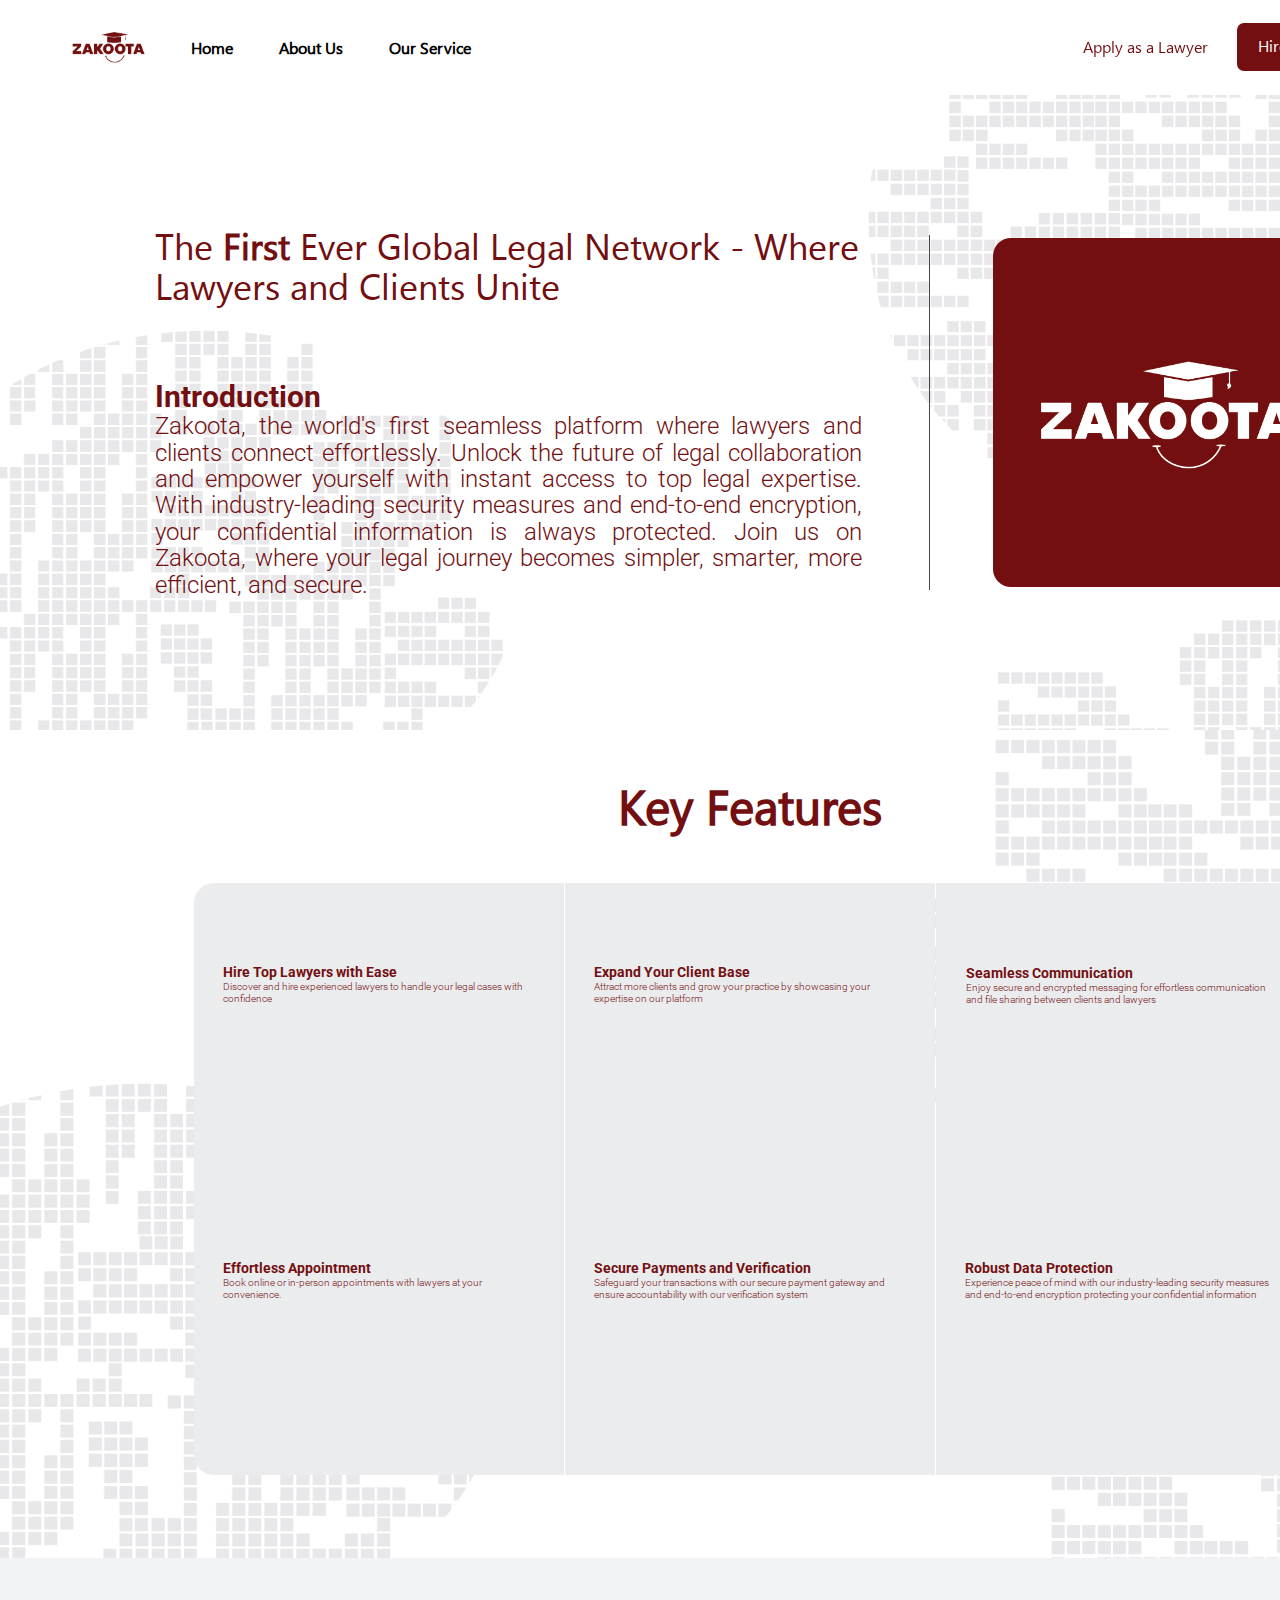
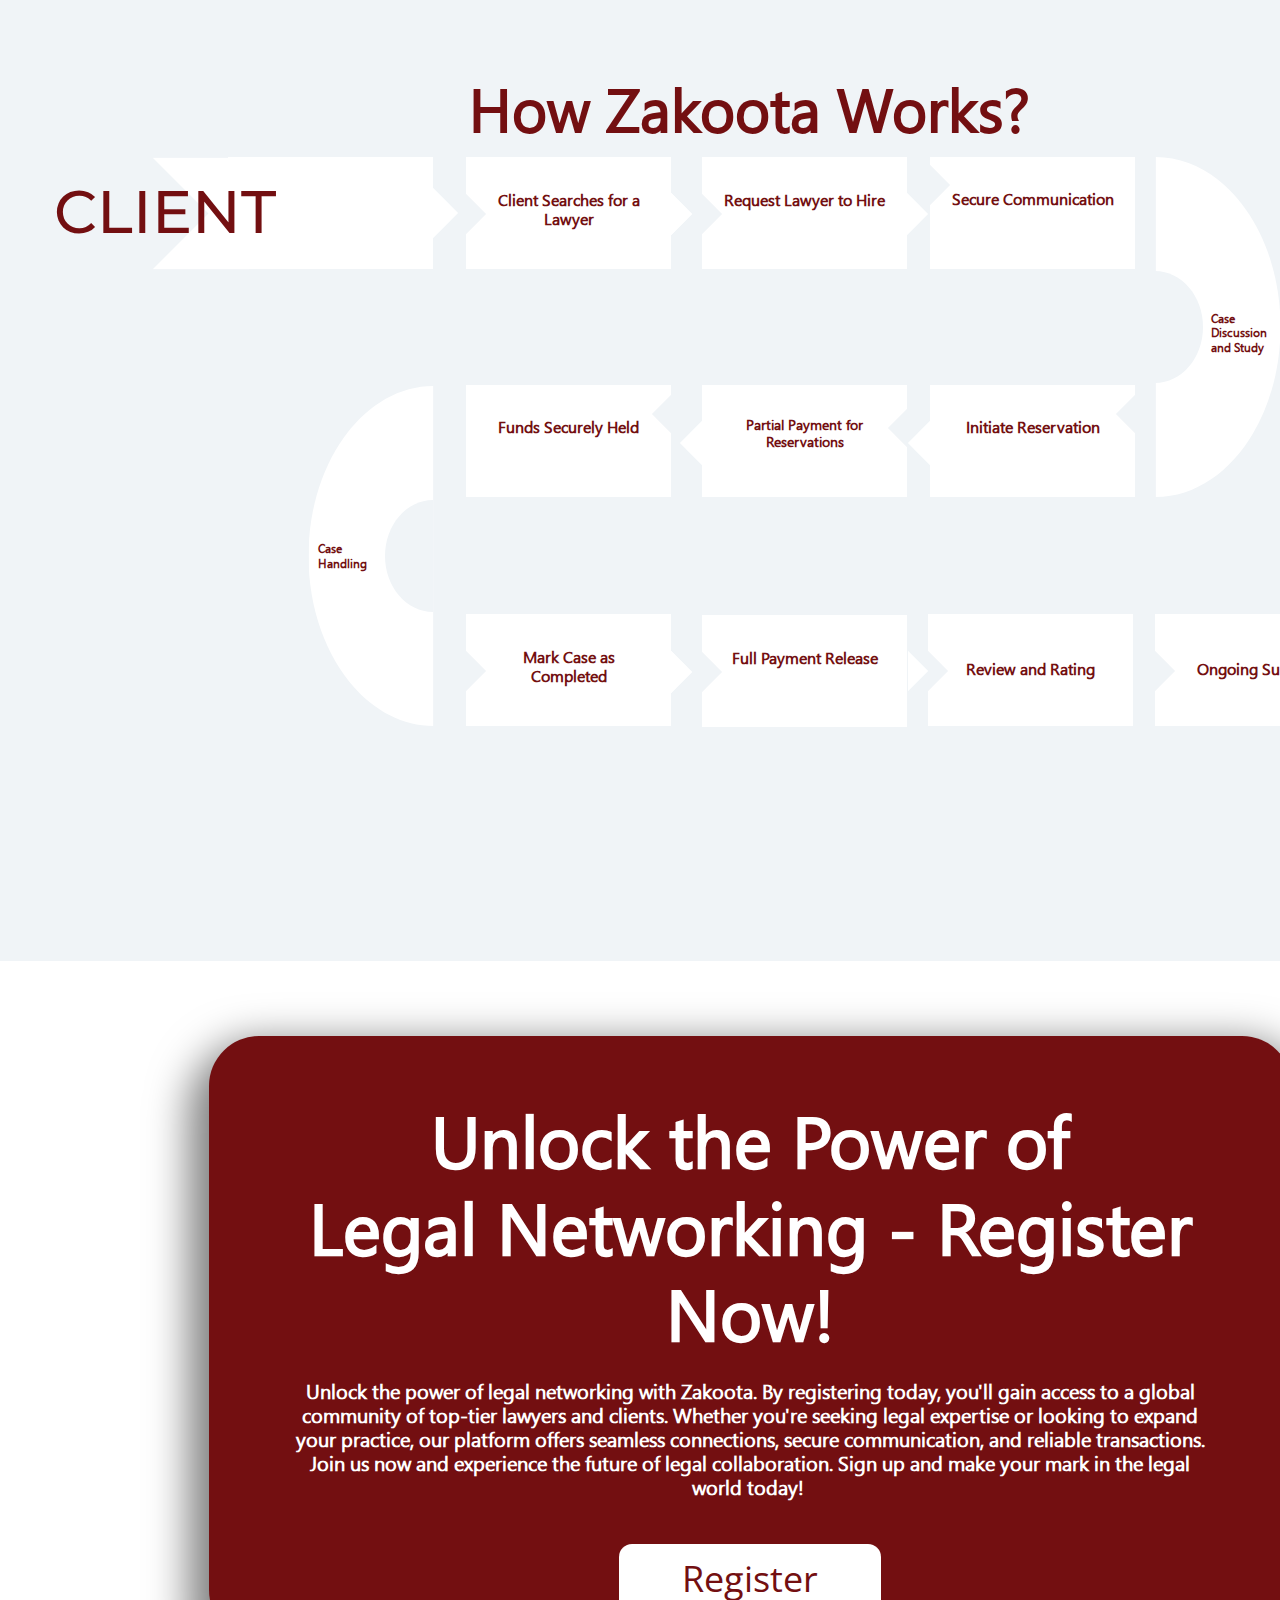
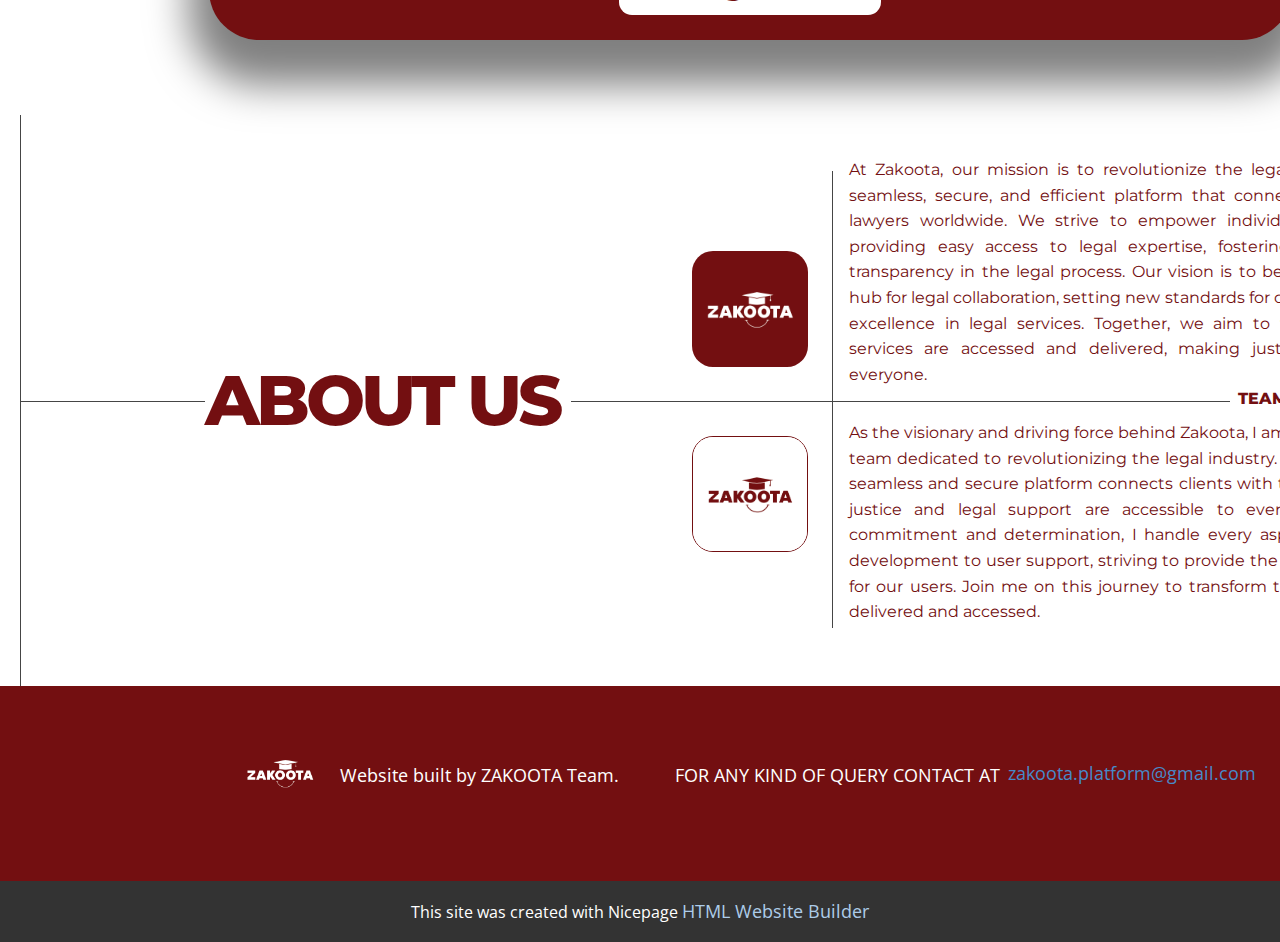
<file: Site1/index.html>
<!DOCTYPE html>
<html style="font-size: 16px;" lang="en"><head>
    <meta name="viewport" content="width=device-width, initial-scale=1.0">
    <meta charset="utf-8">
    <meta name="keywords" content="INTUITIVE">
    <meta name="description" content="">
    <title>Page 1</title>
    <link rel="stylesheet" href="nicepage.css" media="screen">
<link rel="stylesheet" href="index.css" media="screen">
    <script class="u-script" type="text/javascript" src="jquery.js" defer=""></script>
    <script class="u-script" type="text/javascript" src="nicepage.js" defer=""></script>
    <meta name="generator" content="Nicepage 7.9.4, nicepage.com">
    
    
    
    
    
    
    
    
    <link id="u-theme-google-font" rel="stylesheet" href="https://fonts.googleapis.com/css?family=Roboto:100,100i,300,300i,400,400i,500,500i,700,700i,900,900i|Open+Sans:300,300i,400,400i,500,500i,600,600i,700,700i,800,800i">
    <link id="u-page-google-font" rel="stylesheet" href="https://fonts.googleapis.com/css?family=Montserrat:100,100i,200,200i,300,300i,400,400i,500,500i,600,600i,700,700i,800,800i,900,900i">
    <script type="application/ld+json">{
		"@context": "http://schema.org",
		"@type": "Organization",
		"name": "",
		"logo": "images/croped.png"
}</script>
    <meta name="theme-color" content="#478ac9">
    <meta property="og:title" content="Page 1">
    <meta property="og:type" content="website">
  <meta data-intl-tel-input-cdn-path="intlTelInput/"></head>
  <body data-home-page="Page-1.html" data-home-page-title="Page 1" data-path-to-root="./" data-include-products="false" class="u-body u-xl-mode" data-lang="en"><header class="u-clearfix u-header u-sticky u-sticky-6670 u-white u-header" id="header" data-animation-name="" data-animation-duration="0" data-animation-delay="0" data-animation-direction=""><div class="u-clearfix u-sheet u-valign-middle-lg u-valign-middle-md u-valign-middle-xl u-valign-middle-xs u-sheet-1">
        <a href="#" class="u-enable-responsive u-image u-logo u-image-1" data-image-width="520" data-image-height="200">
          <img src="images/croped.png" class="u-logo-image u-logo-image-1">
        </a>
        <a href="" class="u-btn u-btn-round u-button-style u-custom-color-1 u-custom-font u-enable-responsive u-hidden-xs u-hover-custom-color-3 u-radius u-text-hover-white u-text-white u-btn-1">Hire a Lawyer </a>
        <a href="" class="u-border-none u-btn u-btn-round u-button-style u-custom-font u-enable-responsive u-hidden-sm u-hidden-xs u-none u-radius u-text-custom-color-1 u-text-hover-custom-color-4 u-btn-2">Apply as a Lawyer </a>
        <a href="" class="u-border-none u-btn u-btn-round u-button-style u-custom-font u-enable-responsive u-hidden-xs u-none u-radius u-text-custom-color-1 u-text-hover-custom-color-4 u-btn-3">Login </a>
        <nav class="u-menu u-menu-one-level u-menu-1" role="navigation" aria-label="Menu navigation">
          <div class="menu-collapse u-custom-font" style="font-size: 1rem; letter-spacing: 0px; font-family: nirmala-ui; font-weight: 700;">
            <a class="u-button-style u-custom-left-right-menu-spacing u-custom-padding-bottom u-custom-text-active-color u-custom-text-color u-custom-text-hover-color u-custom-top-bottom-menu-spacing u-hamburger-link u-nav-link u-text-active-custom-color-3 u-text-custom-color-1 u-text-hover-custom-color-3 u-hamburger-link-1" href="#" tabindex="-1" aria-label="Open menu" aria-controls="0851">
              <svg class="u-svg-link" viewBox="0 0 24 24"><use xlink:href="#svg-2bd5"></use></svg>
              <svg class="u-svg-content" version="1.1" id="svg-2bd5" viewBox="0 0 16 16" x="0px" y="0px" xmlns:xlink="http://www.w3.org/1999/xlink" xmlns="http://www.w3.org/2000/svg"><g><rect y="1" width="16" height="2"></rect><rect y="7" width="16" height="2"></rect><rect y="13" width="16" height="2"></rect>
</g></svg>
            </a>
          </div>
          <div class="u-custom-menu u-nav-container">
            <ul class="u-custom-font u-nav u-unstyled u-nav-1" role="menubar"><li class="u-nav-item" role="none"><a class="u-button-style u-nav-link u-text-active-custom-color-1 u-text-black u-text-hover-custom-color-1" href="./" style="padding: 10px 23px;" role="menuitem">Home</a>
</li><li class="u-nav-item" role="none"><a class="u-button-style u-nav-link u-text-active-custom-color-1 u-text-black u-text-hover-custom-color-1" style="padding: 10px 23px;" tabindex="-1" role="menuitem">About Us</a>
</li><li class="u-nav-item" role="none"><a class="u-button-style u-nav-link u-text-active-custom-color-1 u-text-black u-text-hover-custom-color-1" style="padding: 10px 12px 10px 23px;" tabindex="-1" role="menuitem">Our Service</a>
</li></ul>
          </div>
          <div class="u-custom-menu u-nav-container-collapse" id="0851" role="region" aria-label="Menu panel">
            <div class="u-black u-container-style u-inner-container-layout u-opacity u-opacity-95 u-sidenav">
              <div class="u-inner-container-layout u-sidenav-overflow">
                <div class="u-menu-close" tabindex="-1" aria-label="Close menu"></div>
                <ul class="u-align-center u-nav u-popupmenu-items u-unstyled u-nav-2"><li class="u-nav-item"><a class="u-button-style u-nav-link" href="./">Home</a>
</li><li class="u-nav-item"><a class="u-button-style u-nav-link">About Us</a>
</li><li class="u-nav-item"><a class="u-button-style u-nav-link">Our Service</a>
</li></ul>
              </div>
            </div>
            <div class="u-black u-menu-overlay u-opacity u-opacity-70"></div>
          </div>
        </nav>
      </div><style class="u-sticky-style" data-style-id="6670">.u-sticky-fixed.u-sticky-6670, .u-body.u-sticky-fixed .u-sticky-6670 {
box-shadow: 0px -3px 11px 4px rgba(128,128,128,1) !important
}</style></header>
    <section class="u-clearfix u-image u-valign-bottom-lg u-valign-bottom-md u-valign-bottom-sm u-valign-bottom-xs u-section-1" id="block-1" data-image-width="8000" data-image-height="4500">
      <div class="u-clearfix u-sheet u-sheet-1">
        <h1 class="u-align-left u-custom-font u-text u-text-custom-color-1 u-text-1"> The <span style="font-weight: 900;">First</span> Ever Global Legal Network - Where <br>Lawyers and Clients Unite
        </h1>
        <img class="u-image u-image-round u-preserve-proportions u-radius u-image-1" src="images/logo_meh.png" alt="" data-image-width="600" data-image-height="600">
        <h1 class="u-text u-text-custom-color-1 u-text-2">Introduction</h1>
        <h1 class="u-align-justify u-text u-text-custom-color-1 u-text-3"> Zakoota, the world's first seamless platform where lawyers and clients connect effortlessly. Unlock the future of legal collaboration and empower yourself with instant access to top legal expertise. With industry-leading security measures and end-to-end encryption, your confidential information is always protected. Join us on Zakoota, where your legal journey becomes simpler, smarter, more efficient, and secure.</h1>
        <a href="" class="u-active-custom-color-3 u-btn u-btn-round u-button-style u-custom-color-1 u-hidden-lg u-hidden-md u-hidden-sm u-hidden-xl u-hover-custom-color-3 u-radius u-btn-1">Hire a lawyer </a>
        <a href="" class="u-border-none u-btn u-btn-round u-button-style u-hidden-lg u-hidden-md u-hidden-sm u-hidden-xl u-none u-radius u-text-custom-color-1 u-btn-2">Apply as a lawyer </a>
        <div class="u-border-1 u-border-grey-dark-1 u-hidden-xs u-line u-line-vertical u-line-1"></div>
      </div>
    </section>
    <section class="u-clearfix u-image u-section-2" id="block-2">
      <div class="u-clearfix u-sheet u-sheet-1">
        <h1 class="u-align-center u-custom-font u-text u-text-custom-color-1 u-text-1">Key Features<br>
        </h1>
        <div class="custom-expanded u-list u-list-1">
          <div class="u-repeater u-repeater-1">
            <div class="u-container-style u-list-item u-radius u-repeater-item u-shape-round u-list-item-1">
              <div class="u-container-layout u-similar-container u-container-layout-1">
                <div class="custom-expanded u-container-style u-custom-item u-gradient u-group u-hover-feature u-palette-2-base u-radius u-group-1" title="">
                  <div class="u-container-layout u-container-layout-2">
                    <h4 class="u-hover-feature u-text u-text-custom-color-1 u-text-2"> Hire Top Lawyers with Ease</h4>
                    <h4 class="u-hover-feature u-text u-text-custom-color-1 u-text-3"> Discover and hire experienced lawyers to handle your legal cases with confidence</h4>
                  </div>
                </div>
              </div>
            </div>
            <div class="u-container-style u-list-item u-radius u-repeater-item u-shape-round u-list-item-2">
              <div class="u-container-layout u-similar-container u-container-layout-3">
                <div class="custom-expanded u-container-style u-custom-item u-gradient u-group u-hover-feature u-palette-2-base u-shape-rectangle u-group-2">
                  <div class="u-container-layout u-container-layout-4">
                    <h4 class="u-hover-feature u-text u-text-custom-color-1 u-text-4"> Expand Your Client Base</h4>
                    <h4 class="u-hover-feature u-text u-text-custom-color-1 u-text-5"> Attract more clients and grow your practice by showcasing your expertise on our platform</h4>
                  </div>
                </div>
              </div>
            </div>
            <div class="u-container-style u-list-item u-radius u-repeater-item u-shape-round u-list-item-3">
              <div class="u-container-layout u-similar-container u-container-layout-5">
                <div class="custom-expanded u-container-style u-custom-color-5 u-custom-item u-gradient u-group u-hover-feature u-radius u-group-3">
                  <div class="u-container-layout u-container-layout-6">
                    <h4 class="u-hover-feature u-text u-text-custom-color-1 u-text-6"> Seamless Communication</h4>
                    <h4 class="u-hover-feature u-text u-text-custom-color-1 u-text-7"> Enjoy secure and encrypted messaging for effortless communication and file sharing between clients and lawyers</h4>
                  </div>
                </div>
              </div>
            </div>
            <div class="u-container-style u-list-item u-radius u-repeater-item u-shape-round u-list-item-4">
              <div class="u-container-layout u-similar-container u-container-layout-7">
                <div class="custom-expanded u-container-style u-custom-color-5 u-custom-item u-gradient u-group u-hover-feature u-radius u-group-4">
                  <div class="u-container-layout u-container-layout-8">
                    <h4 class="u-hover-feature u-text u-text-custom-color-1 u-text-8"> Effortless Appointment</h4>
                    <h4 class="u-hover-feature u-text u-text-custom-color-1 u-text-9"> Book online or in-person appointments with lawyers at your convenience.</h4>
                  </div>
                </div>
              </div>
            </div>
            <div class="u-container-style u-list-item u-radius u-repeater-item u-shape-round u-list-item-5">
              <div class="u-container-layout u-similar-container u-container-layout-9">
                <div class="custom-expanded u-container-style u-custom-color-5 u-custom-item u-gradient u-group u-hover-feature u-group-5">
                  <div class="u-container-layout u-container-layout-10">
                    <h4 class="u-hover-feature u-text u-text-custom-color-1 u-text-10"> Secure Payments and Verification</h4>
                    <h4 class="u-hover-feature u-text u-text-custom-color-1 u-text-11"> Safeguard your transactions with our secure payment gateway and ensure accountability with our verification system</h4>
                  </div>
                </div>
              </div>
            </div>
            <div class="u-container-style u-list-item u-radius u-repeater-item u-shape-round u-list-item-6">
              <div class="u-container-layout u-similar-container u-container-layout-11">
                <div class="custom-expanded u-container-style u-custom-color-5 u-custom-item u-gradient u-group u-hover-feature u-radius u-group-6">
                  <div class="u-container-layout u-container-layout-12">
                    <h4 class="u-hover-feature u-text u-text-custom-color-1 u-text-12"> Robust Data Protection</h4>
                    <h4 class="u-hover-feature u-text u-text-custom-color-1 u-text-13"> Experience peace of mind with our industry-leading security measures and end-to-end encryption protecting your confidential information</h4>
                  </div>
                </div>
              </div>
            </div>
          </div>
        </div>
      </div>
      
      
      
      
      
      
      
      
      
      
      
      
      
      
      
      
      
      
    </section>
    <section class="u-clearfix u-custom-color-11 u-hidden-md u-hidden-sm u-hidden-xs u-valign-top-lg u-valign-top-md u-valign-top-sm u-valign-top-xs u-section-3" id="block-3">
      <div class="u-clearfix u-sheet u-sheet-1">
        <p class="u-align-left-xl u-custom-font u-hidden-md u-text u-text-custom-color-1 u-text-default-xl u-text-1">How Zakoota Works?</p>
        <div class="u-rotation-parent u-rotation-parent-1">
          <div class="u-hidden-lg u-preserve-proportions u-shape u-shape-svg u-text-white u-shape-1">
            <svg class="u-svg-link" preserveAspectRatio="none" viewBox="0 0 160 160" style=""><use xlink:href="#svg-0d8d"></use></svg>
            <svg class="u-svg-content" viewBox="0 0 160 160" x="0px" y="0px" id="svg-0d8d"><path d="M160,160H0V0L160,160z"></path></svg>
          </div>
        </div>
        <div class="u-hidden-md u-rotation-parent u-rotation-parent-2">
          <div class="u-hidden-lg u-preserve-proportions u-shape u-shape-svg u-text-white u-shape-2">
            <svg class="u-svg-link" preserveAspectRatio="none" viewBox="0 0 160 160" style=""><use xlink:href="#svg-d1df"></use></svg>
            <svg class="u-svg-content" viewBox="0 0 160 160" x="0px" y="0px" id="svg-d1df"><path d="M160,160H0V0L160,160z"></path></svg>
          </div>
        </div>
        <div class="u-rotation-parent u-rotation-parent-3">
          <div class="u-hidden-lg u-hidden-md u-preserve-proportions u-shape u-shape-svg u-text-white u-shape-3">
            <svg class="u-svg-link" preserveAspectRatio="none" viewBox="0 0 160 160" style=""><use xlink:href="#svg-aa54"></use></svg>
            <svg class="u-svg-content" viewBox="0 0 160 160" x="0px" y="0px" id="svg-aa54"><path d="M160,160H0V0L160,160z"></path></svg>
          </div>
        </div>
        <div class="u-align-center u-container-align-center u-container-align-center-xl u-container-style u-custom-color-1 u-gradient u-group u-hidden-md u-hover-feature u-group-1">
          <div class="u-container-layout u-container-layout-1">
            <div class="u-rotation-parent u-rotation-parent-4">
              <div class="u-preserve-proportions u-shape u-shape-svg u-text-custom-color-12 u-shape-4">
                <svg class="u-svg-link" preserveAspectRatio="none" viewBox="0 0 160 160" style=""><use xlink:href="#svg-3553"></use></svg>
                <svg class="u-svg-content" viewBox="0 0 160 160" x="0px" y="0px" id="svg-3553"><path d="M160,160H0V0L160,160z"></path></svg>
              </div>
            </div>
            <h4 class="u-custom-font u-hover-feature u-text u-text-custom-color-1 u-text-2"> Request Lawyer to Hire</h4>
          </div>
        </div>
        <div class="u-align-center u-container-align-center u-container-style u-custom-color-1 u-gradient u-group u-hidden-md u-hover-feature u-group-2">
          <div class="u-container-layout u-container-layout-2">
            <div class="u-rotation-parent u-rotation-parent-5">
              <div class="u-hidden-lg u-preserve-proportions u-shape u-shape-svg u-text-custom-color-12 u-shape-5">
                <svg class="u-svg-link" preserveAspectRatio="none" viewBox="0 0 160 160" style=""><use xlink:href="#svg-a9c1"></use></svg>
                <svg class="u-svg-content" viewBox="0 0 160 160" x="0px" y="0px" id="svg-a9c1"><path d="M160,160H0V0L160,160z"></path></svg>
              </div>
            </div>
            <h4 class="u-custom-font u-hover-feature u-text u-text-custom-color-1 u-text-3"> Full Payment Release</h4>
          </div>
        </div>
        <div class="u-align-left u-rotation-parent u-rotation-parent-6">
          <div class="u-hidden-lg u-preserve-proportions u-shape u-shape-svg u-text-white u-shape-6">
            <svg class="u-svg-link" preserveAspectRatio="none" viewBox="0 0 160 160" style=""><use xlink:href="#svg-c6e8"></use></svg>
            <svg class="u-svg-content" viewBox="0 0 160 160" x="0px" y="0px" id="svg-c6e8"><path d="M160,160H0V0L160,160z"></path></svg>
          </div>
        </div>
        <div class="u-rotation-parent u-rotation-parent-7">
          <div class="u-hidden-lg u-preserve-proportions u-shape u-shape-svg u-text-white u-shape-7">
            <svg class="u-svg-link" preserveAspectRatio="none" viewBox="0 0 160 160" style=""><use xlink:href="#svg-13da"></use></svg>
            <svg class="u-svg-content" viewBox="0 0 160 160" x="0px" y="0px" id="svg-13da"><path d="M160,160H0V0L160,160z"></path></svg>
          </div>
        </div>
        <div class="u-hidden-md u-rotation-parent u-rotation-parent-8">
          <div class="u-hidden-lg u-preserve-proportions u-shape u-shape-svg u-text-white u-shape-8">
            <svg class="u-svg-link" preserveAspectRatio="none" viewBox="0 0 160 160" style=""><use xlink:href="#svg-70ad"></use></svg>
            <svg class="u-svg-content" viewBox="0 0 160 160" x="0px" y="0px" id="svg-70ad"><path d="M160,160H0V0L160,160z"></path></svg>
          </div>
        </div>
        <div class="u-align-center u-container-align-center u-container-align-center-xl u-container-style u-custom-color-1 u-gradient u-group u-hidden-md u-hover-feature u-group-3">
          <div class="u-container-layout u-container-layout-3">
            <div class="u-rotation-parent u-rotation-parent-9">
              <div class="u-hidden-lg u-preserve-proportions u-shape u-shape-svg u-text-custom-color-12 u-shape-9">
                <svg class="u-svg-link" preserveAspectRatio="none" viewBox="0 0 160 160" style=""><use xlink:href="#svg-6686"></use></svg>
                <svg class="u-svg-content" viewBox="0 0 160 160" x="0px" y="0px" id="svg-6686"><path d="M160,160H0V0L160,160z"></path></svg>
              </div>
            </div>
            <h4 class="u-custom-font u-hover-feature u-text u-text-custom-color-1 u-text-4"> Client Searches for a Lawyer</h4>
          </div>
        </div>
        <div class="u-align-center u-container-align-center u-container-align-center-xl u-container-style u-custom-color-1 u-gradient u-group u-hidden-md u-hover-feature u-group-4">
          <div class="u-container-layout u-container-layout-4">
            <div class="u-rotation-parent u-rotation-parent-10">
              <div class="u-hidden-lg u-preserve-proportions u-shape u-shape-svg u-text-custom-color-12 u-shape-10">
                <svg class="u-svg-link" preserveAspectRatio="none" viewBox="0 0 160 160" style=""><use xlink:href="#svg-c7dc"></use></svg>
                <svg class="u-svg-content" viewBox="0 0 160 160" x="0px" y="0px" id="svg-c7dc"><path d="M160,160H0V0L160,160z"></path></svg>
              </div>
            </div>
            <h4 class="u-custom-font u-hover-feature u-text u-text-custom-color-1 u-text-5"> Mark Case as Completed</h4>
          </div>
        </div>
        <div class="u-hidden-md u-shape u-shape-rectangle u-white u-shape-11"></div>
        <div class="u-hidden-md u-rotation-parent u-rotation-parent-11">
          <div class="u-preserve-proportions u-shape u-shape-svg u-text-white u-shape-12">
            <svg class="u-svg-link" preserveAspectRatio="none" viewBox="0 0 160 160" style=""><use xlink:href="#svg-7729"></use></svg>
            <svg class="u-svg-content" viewBox="0 0 160 160" x="0px" y="0px" id="svg-7729"><path d="M160,160H0V0L160,160z"></path></svg>
          </div>
        </div>
        <div class="u-hidden-md u-rotation-parent u-rotation-parent-12">
          <div class="u-preserve-proportions u-shape u-shape-svg u-text-white u-shape-13">
            <svg class="u-svg-link" preserveAspectRatio="none" viewBox="0 0 160 160" style=""><use xlink:href="#svg-3700"></use></svg>
            <svg class="u-svg-content" viewBox="0 0 160 160" x="0px" y="0px" id="svg-3700"><path d="M160,160H0V0L160,160z"></path></svg>
          </div>
        </div>
        <div class="u-hidden-md u-rotation-parent u-rotation-parent-13">
          <div class="u-hidden-lg u-preserve-proportions u-shape u-shape-svg u-text-white u-shape-14">
            <svg class="u-svg-link" preserveAspectRatio="none" viewBox="0 0 160 160" style=""><use xlink:href="#svg-cd77"></use></svg>
            <svg class="u-svg-content" viewBox="0 0 160 160" x="0px" y="0px" id="svg-cd77"><path d="M160,160H0V0L160,160z"></path></svg>
          </div>
        </div>
        <p class="u-custom-font u-font-montserrat u-hidden-md u-text u-text-custom-color-1 u-text-default u-text-6">CLIENT</p>
        <div class="u-align-center u-container-align-center u-container-align-center-xl u-container-style u-custom-color-1 u-gradient u-group u-hidden-md u-hover-feature u-group-5">
          <div class="u-container-layout u-container-layout-5">
            <h4 class="u-custom-font u-hover-feature u-text u-text-custom-color-1 u-text-7"> Secure Communication</h4>
            <div class="u-rotation-parent u-rotation-parent-14">
              <div class="u-hidden-lg u-preserve-proportions u-shape u-shape-svg u-text-custom-color-12 u-shape-15">
                <svg class="u-svg-link" preserveAspectRatio="none" viewBox="0 0 160 160" style=""><use xlink:href="#svg-a619"></use></svg>
                <svg class="u-svg-content" viewBox="0 0 160 160" x="0px" y="0px" id="svg-a619"><path d="M160,160H0V0L160,160z"></path></svg>
              </div>
            </div>
          </div>
        </div>
        <div class="u-align-center u-container-align-center u-container-style u-custom-color-1 u-gradient u-group u-hidden-md u-hover-feature u-group-6">
          <div class="u-container-layout u-container-layout-6">
            <div class="u-rotation-parent u-rotation-parent-15">
              <div class="u-hidden-lg u-preserve-proportions u-shape u-shape-svg u-text-custom-color-12 u-shape-16">
                <svg class="u-svg-link" preserveAspectRatio="none" viewBox="0 0 160 160" style=""><use xlink:href="#svg-d9cf"></use></svg>
                <svg class="u-svg-content" viewBox="0 0 160 160" x="0px" y="0px" id="svg-d9cf"><path d="M160,160H0V0L160,160z"></path></svg>
              </div>
            </div>
            <h4 class="u-custom-font u-hover-feature u-text u-text-custom-color-1 u-text-8"> Review and Rating</h4>
          </div>
        </div>
        <div class="u-align-center u-container-align-center u-container-style u-custom-color-1 u-gradient u-group u-hidden-md u-hover-feature u-group-7">
          <div class="u-container-layout u-container-layout-7">
            <div class="u-rotation-parent u-rotation-parent-16">
              <div class="u-hidden-lg u-preserve-proportions u-shape u-shape-svg u-text-custom-color-12 u-shape-17">
                <svg class="u-svg-link" preserveAspectRatio="none" viewBox="0 0 160 160" style=""><use xlink:href="#svg-6347"></use></svg>
                <svg class="u-svg-content" viewBox="0 0 160 160" x="0px" y="0px" id="svg-6347"><path d="M160,160H0V0L160,160z"></path></svg>
              </div>
            </div>
            <h4 class="u-custom-font u-hover-feature u-text u-text-custom-color-1 u-text-9"> Ongoing Support</h4>
          </div>
        </div>
        <div class="u-align-center u-container-align-center u-container-style u-custom-color-1 u-gradient u-group u-hidden-md u-hover-feature u-group-8">
          <div class="u-container-layout u-container-layout-8">
            <h4 class="u-custom-font u-hover-feature u-text u-text-custom-color-1 u-text-10"> Initiate Reservation</h4>
            <div class="u-rotation-parent u-rotation-parent-17">
              <div class="u-hidden-lg u-preserve-proportions u-shape u-shape-svg u-text-custom-color-12 u-shape-18">
                <svg class="u-svg-link" preserveAspectRatio="none" viewBox="0 0 160 160" style=""><use xlink:href="#svg-8f11"></use></svg>
                <svg class="u-svg-content" viewBox="0 0 160 160" x="0px" y="0px" id="svg-8f11"><path d="M160,160H0V0L160,160z"></path></svg>
              </div>
            </div>
          </div>
        </div>
        <div class="u-align-center u-container-align-center u-container-style u-custom-color-1 u-gradient u-group u-hidden-md u-hover-feature u-group-9">
          <div class="u-container-layout u-container-layout-9">
            <h4 class="u-custom-font u-hover-feature u-text u-text-custom-color-1 u-text-11"> Partial Payment for Reservations</h4>
            <div class="u-rotation-parent u-rotation-parent-18">
              <div class="u-hidden-lg u-preserve-proportions u-shape u-shape-svg u-text-custom-color-12 u-shape-19">
                <svg class="u-svg-link" preserveAspectRatio="none" viewBox="0 0 160 160" style=""><use xlink:href="#svg-b04d"></use></svg>
                <svg class="u-svg-content" viewBox="0 0 160 160" x="0px" y="0px" id="svg-b04d"><path d="M160,160H0V0L160,160z"></path></svg>
              </div>
            </div>
          </div>
        </div>
        <div class="u-align-center u-container-align-center u-container-style u-custom-color-1 u-gradient u-group u-hidden-md u-hover-feature u-group-10">
          <div class="u-container-layout u-container-layout-10">
            <h4 class="u-custom-font u-hover-feature u-text u-text-custom-color-1 u-text-12"> Funds Securely Held</h4>
            <div class="u-rotation-parent u-rotation-parent-19">
              <div class="u-hidden-lg u-preserve-proportions u-shape u-shape-svg u-text-custom-color-12 u-shape-20">
                <svg class="u-svg-link" preserveAspectRatio="none" viewBox="0 0 160 160" style=""><use xlink:href="#svg-c7c1"></use></svg>
                <svg class="u-svg-content" viewBox="0 0 160 160" x="0px" y="0px" id="svg-c7c1"><path d="M160,160H0V0L160,160z"></path></svg>
              </div>
            </div>
          </div>
        </div>
        <div class="u-align-left-xl u-hidden-md u-rotation-parent u-rotation-parent-20">
          <div class="u-shape u-shape-svg u-text-white u-shape-21">
            <svg class="u-svg-link" preserveAspectRatio="none" viewBox="0 0 160 80" style=""><use xlink:href="#svg-28ec"></use></svg>
            <svg class="u-svg-content" viewBox="0 0 160 80" x="0px" y="0px" id="svg-28ec" style="enable-background:new 0 0 160 80;"><path d="M160,0H0c0,44.2,35.8,80,80,80S160,44.2,160,0z"></path></svg>
          </div>
        </div>
        <div class="u-hidden-md u-rotation-parent u-rotation-parent-21">
          <div class="u-shape u-shape-svg u-text-white u-shape-22">
            <svg class="u-svg-link" preserveAspectRatio="none" viewBox="0 0 160 80" style=""><use xlink:href="#svg-5a91"></use></svg>
            <svg class="u-svg-content" viewBox="0 0 160 80" x="0px" y="0px" id="svg-5a91" style="enable-background:new 0 0 160 80;"><path d="M160,0H0c0,44.2,35.8,80,80,80S160,44.2,160,0z"></path></svg>
          </div>
        </div>
        <div class="u-hidden-md u-rotation-parent u-rotation-parent-22">
          <div class="u-shape u-shape-svg u-text-custom-color-13 u-shape-23">
            <svg class="u-svg-link" preserveAspectRatio="none" viewBox="0 0 160 80" style=""><use xlink:href="#svg-7ad6"></use></svg>
            <svg class="u-svg-content" viewBox="0 0 160 80" x="0px" y="0px" id="svg-7ad6" style="enable-background:new 0 0 160 80;"><path d="M160,0H0c0,44.2,35.8,80,80,80S160,44.2,160,0z"></path></svg>
          </div>
        </div>
        <div class="u-rotation-parent u-rotation-parent-23">
          <div class="u-hidden-md u-shape u-shape-svg u-text-custom-color-13 u-shape-24">
            <svg class="u-svg-link" preserveAspectRatio="none" viewBox="0 0 160 80" style=""><use xlink:href="#svg-c460"></use></svg>
            <svg class="u-svg-content" viewBox="0 0 160 80" x="0px" y="0px" id="svg-c460" style="enable-background:new 0 0 160 80;"><path d="M160,0H0c0,44.2,35.8,80,80,80S160,44.2,160,0z"></path></svg>
          </div>
        </div>
        <h4 class="u-custom-font u-hidden-md u-text u-text-custom-color-1 u-text-13"> Case Discussion and Study</h4>
        <h4 class="u-align-left u-custom-font u-hidden-md u-text u-text-custom-color-1 u-text-14"> Case Handling</h4>
      </div>
      
      
      
      
      
      
      
      
      
      
      
      
      
      
      
      
      
      
      
      
      
      
      
      
      
      
      
      
      
      
      
      
      
      
      
      
      
      
    </section>
    <section class="u-clearfix u-section-4" id="block-4">
      <div class="u-clearfix u-sheet u-valign-middle-lg u-valign-middle-md u-valign-middle-xl u-valign-middle-xs u-sheet-1">
        <div class="u-align-center-xl u-container-align-center-xl u-container-style u-custom-color-1 u-expanded-width-xs u-group u-radius u-group-1">
          <div class="u-container-layout u-container-layout-1">
            <h4 class="u-align-center-lg u-align-center-sm u-align-center-xs u-align-left-md u-custom-font u-text u-text-default-xl u-text-1"> Unlock the Power of Legal&nbsp;Networking - Register Now!</h4>
            <h4 class="u-align-justify-lg u-align-justify-md u-align-justify-sm u-align-justify-xs u-custom-font u-text u-text-2"> Unlock the power of legal networking with Zakoota. By registering today, you'll gain access to a global community of top-tier lawyers and clients. Whether you're seeking legal expertise or looking to expand your practice, our platform offers seamless connections, secure communication, and reliable transactions. Join us now and experience the future of legal collaboration. Sign up and make your mark in the legal world today!&nbsp;<br>
            </h4>
            <a href="" class="u-border-none u-btn u-btn-round u-button-style u-radius u-text-custom-color-1 u-white u-btn-1"> Register</a>
          </div>
        </div>
      </div>
    </section>
    <section class="u-clearfix u-section-5" id="block-6">
      <div class="u-clearfix u-sheet u-sheet-1">
        <div class="u-border-1 u-border-grey-dark-1 u-expanded-height-lg u-expanded-height-md u-expanded-height-sm u-expanded-height-xl u-line u-line-vertical u-line-1"></div>
        <div class="custom-expanded u-align-left-xl u-border-1 u-border-grey-dark-1 u-hidden-xs u-line u-line-horizontal u-line-2"></div>
        <div class="custom-expanded u-border-1 u-border-grey-dark-1 u-line u-line-horizontal u-line-3"></div>
        <p class="u-align-justify u-custom-font u-font-montserrat u-text u-text-custom-color-1 u-text-1"> At Zakoota, our mission is to revolutionize the legal industry by creating a seamless, secure, and efficient platform that connects clients with top-tier lawyers worldwide. We strive to empower individuals and businesses by providing easy access to legal expertise, fostering trust, and enhancing transparency in the legal process. Our vision is to become the leading global hub for legal collaboration, setting new standards for convenience, security, and excellence in legal services. Together, we aim to transform the way legal services are accessed and delivered, making justice more accessible for everyone.</p>
        <p class="u-align-justify u-custom-font u-font-montserrat u-text u-text-custom-color-1 u-text-2"> TEAM BEHIND THE PROJECT<br>
        </p>
        <img class="u-image u-image-round u-preserve-proportions u-radius u-image-1" src="images/logo_meh.png" alt="" data-image-width="600" data-image-height="600">
        <p class="u-custom-font u-font-montserrat u-text u-text-custom-color-1 u-text-default u-text-3">ABOUT US </p>
        <p class="u-align-justify u-custom-font u-font-montserrat u-text u-text-custom-color-1 u-text-4"> As the visionary and driving force behind Zakoota, I am both the owner and the team dedicated to revolutionizing the legal industry. My passion for creating a seamless and secure platform connects clients with top-tier lawyers, ensuring justice and legal support are accessible to everyone. With unwavering commitment and determination, I handle every aspect of the project, from development to user support, striving to provide the best possible experience for our users. Join me on this journey to transform the way legal services are delivered and accessed.&nbsp;<br>
        </p>
        <img class="u-border-1 u-border-custom-color-1 u-image u-image-round u-preserve-proportions u-radius u-image-2" src="images/logo_whi8.png" alt="" data-image-width="601" data-image-height="600">
        <div class="u-border-1 u-border-grey-dark-1 u-hidden-xs u-line u-line-vertical u-line-4"></div>
      </div>
    </section>
    
    
    
    <footer class="u-align-center u-clearfix u-container-align-center u-custom-color-1 u-footer u-footer" id="footer"><div class="u-clearfix u-sheet u-valign-middle-md u-sheet-1">
        <div class="u-border-3 u-border-white u-hidden-xs u-line u-line-horizontal u-line-1"></div>
        <img class="u-image u-image-contain u-image-default u-preserve-proportions u-image-1" src="images/logo_meh.png" alt="" data-image-width="600" data-image-height="600">
        <p class="u-align-center-xs u-small-text u-text u-text-variant u-text-1">
          <a class="u-active-none u-border-none u-btn u-button-link u-button-style u-hover-none u-none u-text-palette-1-base u-btn-1" href="mailto:zakoota.platform@gmail.com?subject=For%20Personal%20Query">zakoota.platform@gmail.com</a>
        </p>
        <p class="u-align-center-xs u-small-text u-text u-text-variant u-text-2">FOR ANY KIND OF QUERY CONTACT AT&nbsp; </p>
        <p class="u-align-center-xs u-small-text u-text u-text-variant u-text-3">Website built by ZAKOOTA Team.</p>
        <div class="u-border-3 u-border-white u-hidden-lg u-hidden-md u-hidden-xl u-line u-line-horizontal u-line-2"></div>
      </div></footer>
    <section class="u-backlink u-clearfix u-grey-80"> This site was created with Nicepage <a href="https://nicepage.com/html-website-builder">HTML Website Builder</a>
    </section>
  
</body></html>
</file>
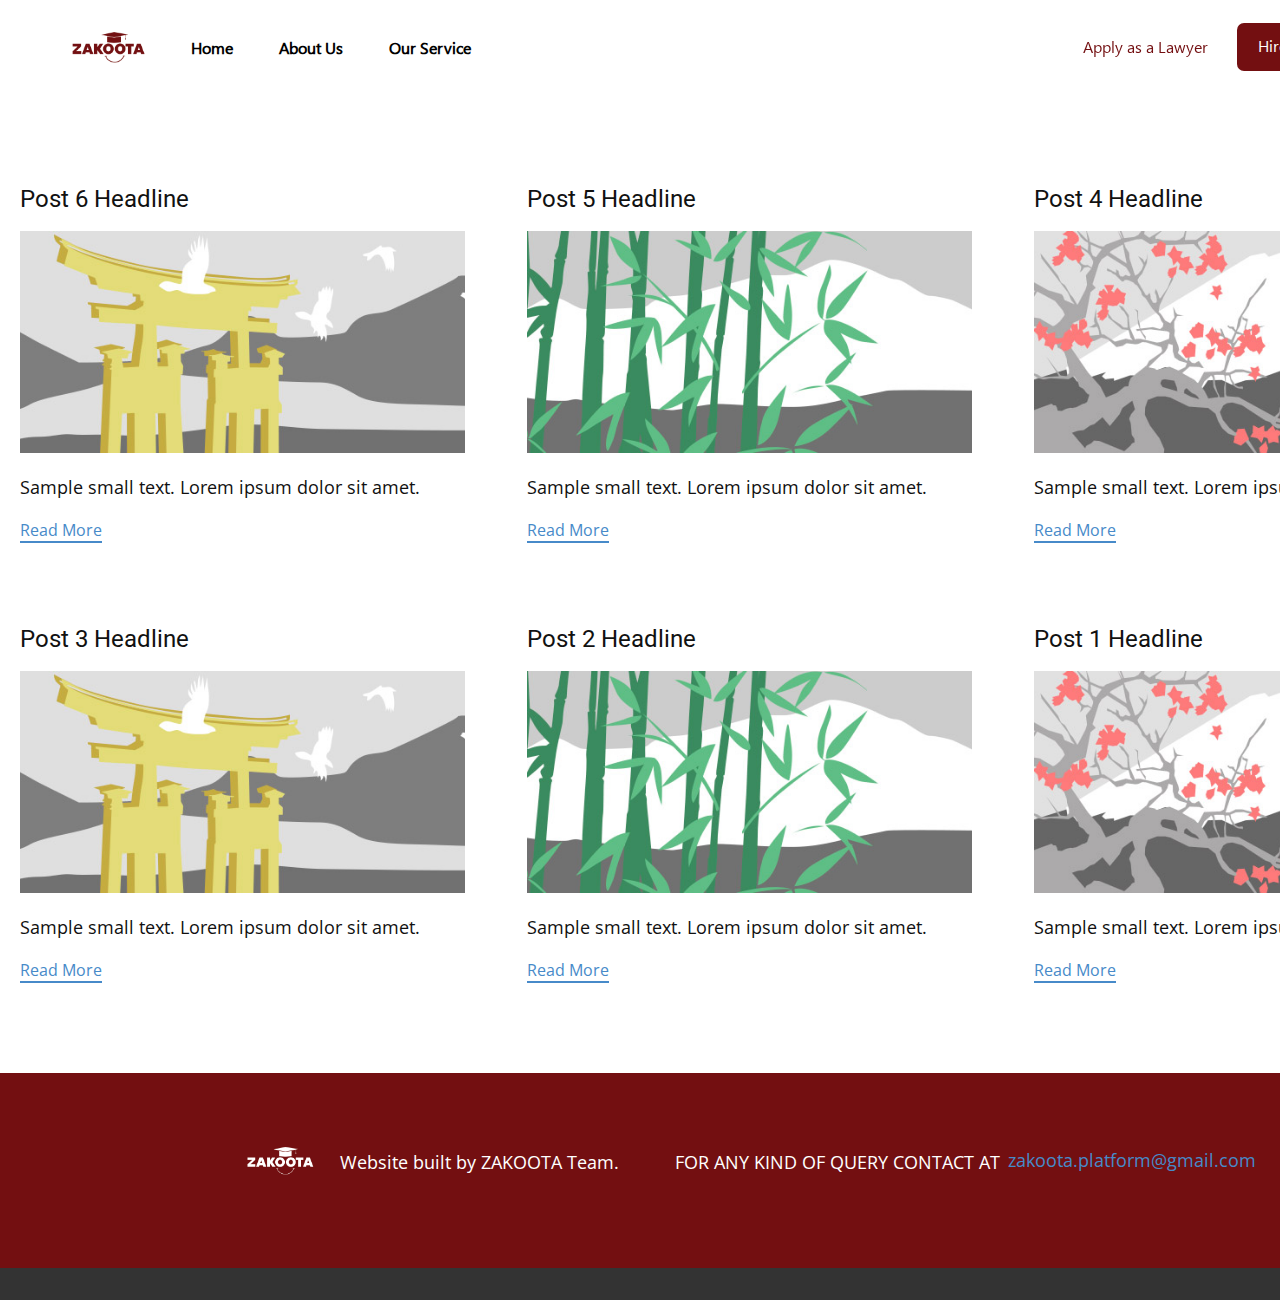
<file: Site1/blog/blog.html>
<!DOCTYPE html>
<html style="font-size: 16px;" lang="en"><head>
    <meta name="viewport" content="width=device-width, initial-scale=1.0">
    <meta charset="utf-8">
    <meta name="keywords" content="">
    <meta name="description" content="">
    <title>Blog</title>
    <link rel="stylesheet" href="../nicepage.css" media="screen">
<link rel="stylesheet" href="../Blog-Template.css" media="screen">
    <script class="u-script" type="text/javascript" src="../jquery.js" defer=""></script>
    <script class="u-script" type="text/javascript" src="../nicepage.js" defer=""></script>
    <meta name="generator" content="Nicepage 7.9.4, nicepage.com">
    
    
    
    
    <link id="u-theme-google-font" rel="stylesheet" href="https://fonts.googleapis.com/css?family=Roboto:100,100i,300,300i,400,400i,500,500i,700,700i,900,900i|Open+Sans:300,300i,400,400i,500,500i,600,600i,700,700i,800,800i">
    <script type="application/ld+json">{
		"@context": "http://schema.org",
		"@type": "Organization",
		"name": "",
		"logo": "images/croped.png"
}</script>
    <meta name="theme-color" content="#478ac9">
  <meta data-intl-tel-input-cdn-path="intlTelInput/"></head>
  <body data-path-to-root="../" data-include-products="false" class="u-body u-xl-mode" data-lang="en"><header class="u-clearfix u-header u-sticky u-sticky-6670 u-white u-header" id="header" data-animation-name="" data-animation-duration="0" data-animation-delay="0" data-animation-direction=""><div class="u-clearfix u-sheet u-valign-middle-lg u-valign-middle-md u-valign-middle-xl u-valign-middle-xs u-sheet-1">
        <a href="#" class="u-enable-responsive u-image u-logo u-image-1" data-image-width="520" data-image-height="200">
          <img src="../images/croped.png" class="u-logo-image u-logo-image-1">
        </a>
        <a href="" class="u-btn u-btn-round u-button-style u-custom-color-1 u-custom-font u-enable-responsive u-hidden-xs u-hover-custom-color-3 u-radius u-text-hover-white u-text-white u-btn-1">Hire a Lawyer </a>
        <a href="" class="u-border-none u-btn u-btn-round u-button-style u-custom-font u-enable-responsive u-hidden-sm u-hidden-xs u-none u-radius u-text-custom-color-1 u-text-hover-custom-color-4 u-btn-2">Apply as a Lawyer </a>
        <a href="" class="u-border-none u-btn u-btn-round u-button-style u-custom-font u-enable-responsive u-hidden-xs u-none u-radius u-text-custom-color-1 u-text-hover-custom-color-4 u-btn-3">Login </a>
        <nav class="u-menu u-menu-one-level u-menu-1" role="navigation" aria-label="Menu navigation">
          <div class="menu-collapse u-custom-font" style="font-size: 1rem; letter-spacing: 0px; font-family: nirmala-ui; font-weight: 700;">
            <a class="u-button-style u-custom-left-right-menu-spacing u-custom-padding-bottom u-custom-text-active-color u-custom-text-color u-custom-text-hover-color u-custom-top-bottom-menu-spacing u-hamburger-link u-nav-link u-text-active-custom-color-3 u-text-custom-color-1 u-text-hover-custom-color-3 u-hamburger-link-1" href="#" tabindex="-1" aria-label="Open menu" aria-controls="0851">
              <svg class="u-svg-link" viewBox="0 0 24 24"><use xlink:href="#svg-2bd5"></use></svg>
              <svg class="u-svg-content" version="1.1" id="svg-2bd5" viewBox="0 0 16 16" x="0px" y="0px" xmlns:xlink="http://www.w3.org/1999/xlink" xmlns="http://www.w3.org/2000/svg"><g><rect y="1" width="16" height="2"></rect><rect y="7" width="16" height="2"></rect><rect y="13" width="16" height="2"></rect>
</g></svg>
            </a>
          </div>
          <div class="u-custom-menu u-nav-container">
            <ul class="u-custom-font u-nav u-unstyled u-nav-1" role="menubar"><li class="u-nav-item" role="none"><a class="u-button-style u-nav-link u-text-active-custom-color-1 u-text-black u-text-hover-custom-color-1" href="../" style="padding: 10px 23px;" role="menuitem">Home</a>
</li><li class="u-nav-item" role="none"><a class="u-button-style u-nav-link u-text-active-custom-color-1 u-text-black u-text-hover-custom-color-1" style="padding: 10px 23px;" tabindex="-1" role="menuitem">About Us</a>
</li><li class="u-nav-item" role="none"><a class="u-button-style u-nav-link u-text-active-custom-color-1 u-text-black u-text-hover-custom-color-1" style="padding: 10px 12px 10px 23px;" tabindex="-1" role="menuitem">Our Service</a>
</li></ul>
          </div>
          <div class="u-custom-menu u-nav-container-collapse" id="0851" role="region" aria-label="Menu panel">
            <div class="u-black u-container-style u-inner-container-layout u-opacity u-opacity-95 u-sidenav">
              <div class="u-inner-container-layout u-sidenav-overflow">
                <div class="u-menu-close" tabindex="-1" aria-label="Close menu"></div>
                <ul class="u-align-center u-nav u-popupmenu-items u-unstyled u-nav-2"><li class="u-nav-item"><a class="u-button-style u-nav-link" href="../">Home</a>
</li><li class="u-nav-item"><a class="u-button-style u-nav-link">About Us</a>
</li><li class="u-nav-item"><a class="u-button-style u-nav-link">Our Service</a>
</li></ul>
              </div>
            </div>
            <div class="u-black u-menu-overlay u-opacity u-opacity-70"></div>
          </div>
        </nav>
      </div><style class="u-sticky-style" data-style-id="6670">.u-sticky-fixed.u-sticky-6670, .u-body.u-sticky-fixed .u-sticky-6670 {
box-shadow: 0px -3px 11px 4px rgba(128,128,128,1) !important
}</style></header>
    <section class="u-clearfix u-section-1" id="block-1">
      <div class="u-clearfix u-sheet u-valign-middle u-sheet-1"><!--blog--><!--blog_options_json--><!--{"type":"Recent","source":"","tags":"","count":""}--><!--/blog_options_json-->
        <div class="u-blog u-expanded-width u-repeater u-repeater-1" data-blog-id="blog-1"><!--blog_post-->
          <div class="u-blog-post u-container-style u-repeater-item u-white u-repeater-item-1">
            <div class="u-container-layout u-similar-container u-valign-top u-container-layout-1"><!--blog_post_header-->
              <h4 class="u-blog-control u-text u-text-1">
                <a class="u-post-header-link" href="../blog/post-5.html">Post 6 Headline</a>
              </h4><!--/blog_post_header--><!--blog_post_image-->
              <img alt="" class="u-blog-control u-expanded-width u-image u-image-default u-image-1" src="../images/8ad73f3c.jpeg" data-href="../blog/post-5.html"><!--/blog_post_image--><!--blog_post_content-->
              <div class="u-blog-control u-post-content u-text u-text-2 fr-view">Sample small text. Lorem ipsum dolor sit amet.</div><!--/blog_post_content--><!--blog_post_readmore-->
              <a href="../blog/post-5.html" class="u-blog-control u-border-2 u-border-palette-1-base u-btn u-btn-rectangle u-button-style u-none u-btn-1"><!--blog_post_readmore_content--><!--options_json--><!--{"content":"","defaultValue":"Read More"}--><!--/options_json-->Read More<!--/blog_post_readmore_content--></a><!--/blog_post_readmore-->
            </div>
          </div><div class="u-blog-post u-container-style u-repeater-item u-video-cover u-white">
            <div class="u-container-layout u-similar-container u-valign-top u-container-layout-2"><!--blog_post_header-->
              <h4 class="u-blog-control u-text u-text-3">
                <a class="u-post-header-link" href="../blog/post-4.html">Post 5 Headline</a>
              </h4><!--/blog_post_header--><!--blog_post_image-->
              <img alt="" class="u-blog-control u-expanded-width u-image u-image-default u-image-2" src="../images/68f64b9d.jpeg" data-href="../blog/post-4.html"><!--/blog_post_image--><!--blog_post_content-->
              <div class="u-blog-control u-post-content u-text u-text-4 fr-view">Sample small text. Lorem ipsum dolor sit amet.</div><!--/blog_post_content--><!--blog_post_readmore-->
              <a href="../blog/post-4.html" class="u-blog-control u-border-2 u-border-palette-1-base u-btn u-btn-rectangle u-button-style u-none u-btn-2"><!--blog_post_readmore_content--><!--options_json--><!--{"content":"","defaultValue":"Read More"}--><!--/options_json-->Read More<!--/blog_post_readmore_content--></a><!--/blog_post_readmore-->
            </div>
          </div><div class="u-blog-post u-container-style u-repeater-item u-video-cover u-white">
            <div class="u-container-layout u-similar-container u-valign-top u-container-layout-3"><!--blog_post_header-->
              <h4 class="u-blog-control u-text u-text-5">
                <a class="u-post-header-link" href="../blog/post-3.html">Post 4 Headline</a>
              </h4><!--/blog_post_header--><!--blog_post_image-->
              <img alt="" class="u-blog-control u-expanded-width u-image u-image-default u-image-3" src="../images/0fd3416c.jpeg" data-href="../blog/post-3.html"><!--/blog_post_image--><!--blog_post_content-->
              <div class="u-blog-control u-post-content u-text u-text-6 fr-view">Sample small text. Lorem ipsum dolor sit amet.</div><!--/blog_post_content--><!--blog_post_readmore-->
              <a href="../blog/post-3.html" class="u-blog-control u-border-2 u-border-palette-1-base u-btn u-btn-rectangle u-button-style u-none u-btn-3"><!--blog_post_readmore_content--><!--options_json--><!--{"content":"","defaultValue":"Read More"}--><!--/options_json-->Read More<!--/blog_post_readmore_content--></a><!--/blog_post_readmore-->
            </div>
          </div><div class="u-blog-post u-container-style u-repeater-item u-white u-repeater-item-1">
            <div class="u-container-layout u-similar-container u-valign-top u-container-layout-1"><!--blog_post_header-->
              <h4 class="u-blog-control u-text u-text-1">
                <a class="u-post-header-link" href="../blog/post-2.html">Post 3 Headline</a>
              </h4><!--/blog_post_header--><!--blog_post_image-->
              <img alt="" class="u-blog-control u-expanded-width u-image u-image-default u-image-1" src="../images/8ad73f3c.jpeg" data-href="../blog/post-2.html"><!--/blog_post_image--><!--blog_post_content-->
              <div class="u-blog-control u-post-content u-text u-text-2 fr-view">Sample small text. Lorem ipsum dolor sit amet.</div><!--/blog_post_content--><!--blog_post_readmore-->
              <a href="../blog/post-2.html" class="u-blog-control u-border-2 u-border-palette-1-base u-btn u-btn-rectangle u-button-style u-none u-btn-1"><!--blog_post_readmore_content--><!--options_json--><!--{"content":"","defaultValue":"Read More"}--><!--/options_json-->Read More<!--/blog_post_readmore_content--></a><!--/blog_post_readmore-->
            </div>
          </div><div class="u-blog-post u-container-style u-repeater-item u-video-cover u-white">
            <div class="u-container-layout u-similar-container u-valign-top u-container-layout-2"><!--blog_post_header-->
              <h4 class="u-blog-control u-text u-text-3">
                <a class="u-post-header-link" href="../blog/post-1.html">Post 2 Headline</a>
              </h4><!--/blog_post_header--><!--blog_post_image-->
              <img alt="" class="u-blog-control u-expanded-width u-image u-image-default u-image-2" src="../images/68f64b9d.jpeg" data-href="../blog/post-1.html"><!--/blog_post_image--><!--blog_post_content-->
              <div class="u-blog-control u-post-content u-text u-text-4 fr-view">Sample small text. Lorem ipsum dolor sit amet.</div><!--/blog_post_content--><!--blog_post_readmore-->
              <a href="../blog/post-1.html" class="u-blog-control u-border-2 u-border-palette-1-base u-btn u-btn-rectangle u-button-style u-none u-btn-2"><!--blog_post_readmore_content--><!--options_json--><!--{"content":"","defaultValue":"Read More"}--><!--/options_json-->Read More<!--/blog_post_readmore_content--></a><!--/blog_post_readmore-->
            </div>
          </div><div class="u-blog-post u-container-style u-repeater-item u-video-cover u-white">
            <div class="u-container-layout u-similar-container u-valign-top u-container-layout-3"><!--blog_post_header-->
              <h4 class="u-blog-control u-text u-text-5">
                <a class="u-post-header-link" href="../blog/post.html">Post 1 Headline</a>
              </h4><!--/blog_post_header--><!--blog_post_image-->
              <img alt="" class="u-blog-control u-expanded-width u-image u-image-default u-image-3" src="../images/0fd3416c.jpeg" data-href="../blog/post.html"><!--/blog_post_image--><!--blog_post_content-->
              <div class="u-blog-control u-post-content u-text u-text-6 fr-view">Sample small text. Lorem ipsum dolor sit amet.</div><!--/blog_post_content--><!--blog_post_readmore-->
              <a href="../blog/post.html" class="u-blog-control u-border-2 u-border-palette-1-base u-btn u-btn-rectangle u-button-style u-none u-btn-3"><!--blog_post_readmore_content--><!--options_json--><!--{"content":"","defaultValue":"Read More"}--><!--/options_json-->Read More<!--/blog_post_readmore_content--></a><!--/blog_post_readmore-->
            </div>
          </div><!--/blog_post--><!--blog_post-->
          <!--/blog_post--><!--blog_post-->
          <!--/blog_post-->
        </div><!--/blog-->
      </div>
    </section>
    
    
    
    <footer class="u-align-center u-clearfix u-container-align-center u-custom-color-1 u-footer u-footer" id="footer"><div class="u-clearfix u-sheet u-valign-middle-md u-sheet-1">
        <div class="u-border-3 u-border-white u-hidden-xs u-line u-line-horizontal u-line-1"></div>
        <img class="u-image u-image-contain u-image-default u-preserve-proportions u-image-1" src="../images/logo_meh.png" alt="" data-image-width="600" data-image-height="600">
        <p class="u-align-center-xs u-small-text u-text u-text-variant u-text-1">
          <a class="u-active-none u-border-none u-btn u-button-link u-button-style u-hover-none u-none u-text-palette-1-base u-btn-1" href="mailto:zakoota.platform@gmail.com?subject=For%20Personal%20Query">zakoota.platform@gmail.com</a>
        </p>
        <p class="u-align-center-xs u-small-text u-text u-text-variant u-text-2">FOR ANY KIND OF QUERY CONTACT AT&nbsp; </p>
        <p class="u-align-center-xs u-small-text u-text u-text-variant u-text-3">Website built by ZAKOOTA Team.</p>
        <div class="u-border-3 u-border-white u-hidden-lg u-hidden-md u-hidden-xl u-line u-line-horizontal u-line-2"></div>
      </div></footer>
    <section class="u-backlink u-clearfix u-grey-80"></section>
  
</body></html>
</file>
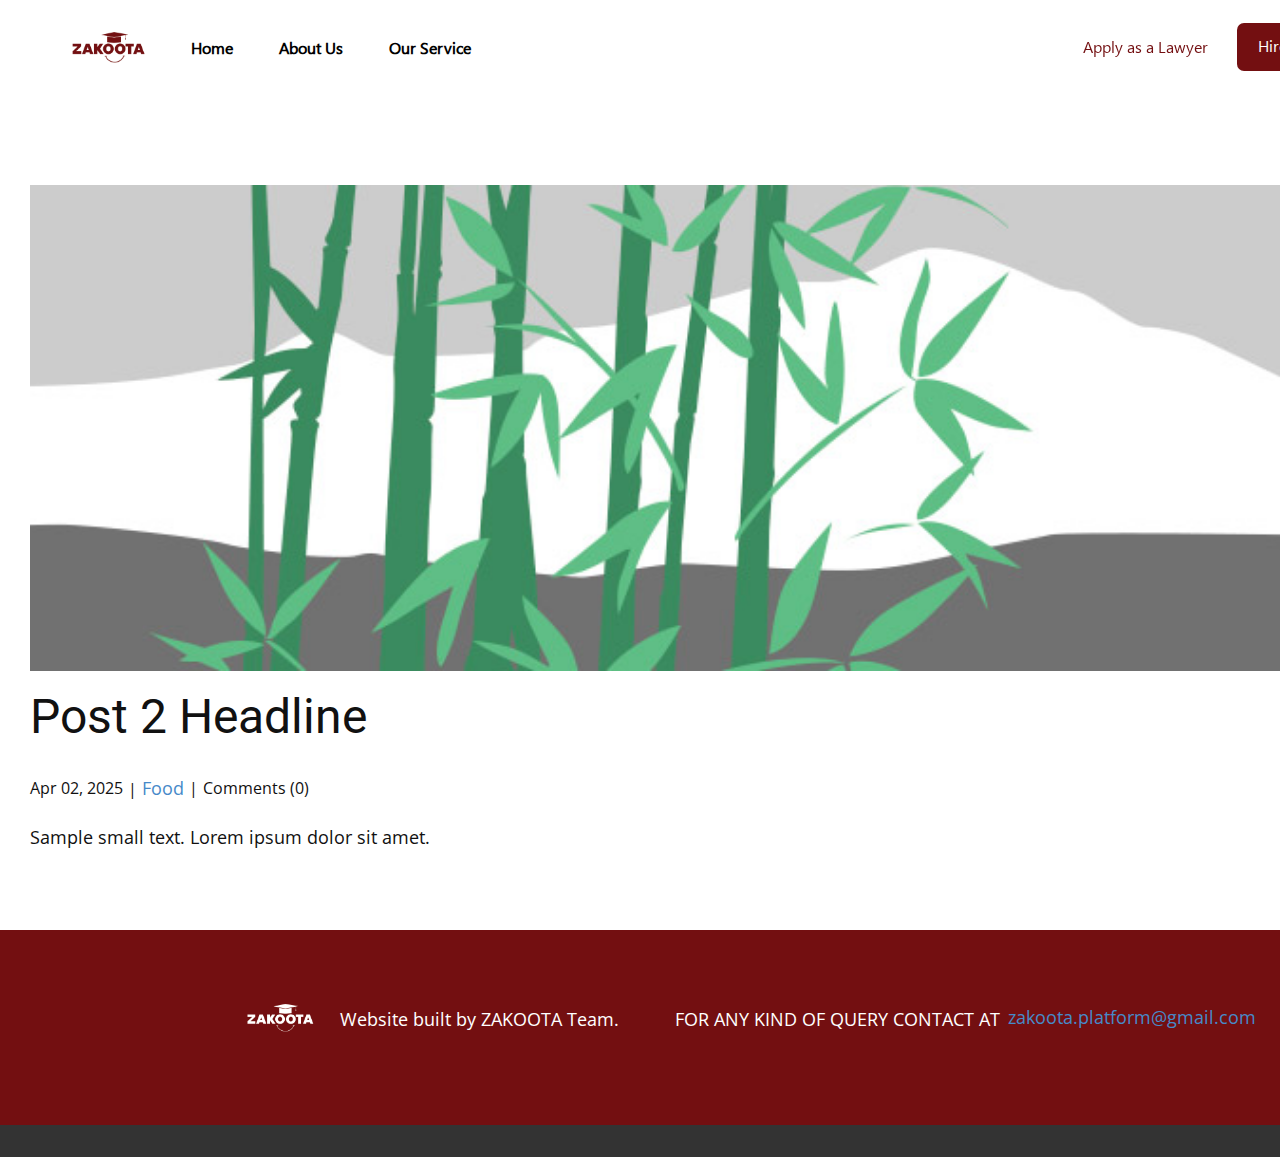
<file: Site1/blog/post-1.html>
<!DOCTYPE html>
<html style="font-size: 16px;" lang="en"><head>
    <meta name="viewport" content="width=device-width, initial-scale=1.0">
    <meta charset="utf-8">
    <meta name="keywords" content="Post 1 Headline">
    <meta name="description" content="">
    <title>Post 2 Headline</title>
    <link rel="stylesheet" href="../nicepage.css" media="screen">
<link rel="stylesheet" href="../Post-Template.css" media="screen">
    <script class="u-script" type="text/javascript" src="../jquery.js" defer=""></script>
    <script class="u-script" type="text/javascript" src="../nicepage.js" defer=""></script>
    <meta name="generator" content="Nicepage 7.9.4, nicepage.com">
    
    
    
    
    <link id="u-theme-google-font" rel="stylesheet" href="https://fonts.googleapis.com/css?family=Roboto:100,100i,300,300i,400,400i,500,500i,700,700i,900,900i|Open+Sans:300,300i,400,400i,500,500i,600,600i,700,700i,800,800i">
    <script type="application/ld+json">{
		"@context": "http://schema.org",
		"@type": "Organization",
		"name": "",
		"logo": "images/croped.png"
}</script>
    <meta name="theme-color" content="#478ac9">
  <meta data-intl-tel-input-cdn-path="intlTelInput/"></head>
  <body data-path-to-root="./" data-include-products="false" class="u-body u-xl-mode" data-lang="en"><header class="u-clearfix u-header u-sticky u-sticky-6670 u-white u-header" id="header" data-animation-name="" data-animation-duration="0" data-animation-delay="0" data-animation-direction=""><div class="u-clearfix u-sheet u-valign-middle-lg u-valign-middle-md u-valign-middle-xl u-valign-middle-xs u-sheet-1">
        <a href="#" class="u-enable-responsive u-image u-logo u-image-1" data-image-width="520" data-image-height="200">
          <img src="../images/croped.png" class="u-logo-image u-logo-image-1">
        </a>
        <a href="" class="u-btn u-btn-round u-button-style u-custom-color-1 u-custom-font u-enable-responsive u-hidden-xs u-hover-custom-color-3 u-radius u-text-hover-white u-text-white u-btn-1">Hire a Lawyer </a>
        <a href="" class="u-border-none u-btn u-btn-round u-button-style u-custom-font u-enable-responsive u-hidden-sm u-hidden-xs u-none u-radius u-text-custom-color-1 u-text-hover-custom-color-4 u-btn-2">Apply as a Lawyer </a>
        <a href="" class="u-border-none u-btn u-btn-round u-button-style u-custom-font u-enable-responsive u-hidden-xs u-none u-radius u-text-custom-color-1 u-text-hover-custom-color-4 u-btn-3">Login </a>
        <nav class="u-menu u-menu-one-level u-menu-1" role="navigation" aria-label="Menu navigation">
          <div class="menu-collapse u-custom-font" style="font-size: 1rem; letter-spacing: 0px; font-family: nirmala-ui; font-weight: 700;">
            <a class="u-button-style u-custom-left-right-menu-spacing u-custom-padding-bottom u-custom-text-active-color u-custom-text-color u-custom-text-hover-color u-custom-top-bottom-menu-spacing u-hamburger-link u-nav-link u-text-active-custom-color-3 u-text-custom-color-1 u-text-hover-custom-color-3 u-hamburger-link-1" href="#" tabindex="-1" aria-label="Open menu" aria-controls="0851">
              <svg class="u-svg-link" viewBox="0 0 24 24"><use xlink:href="#svg-2bd5"></use></svg>
              <svg class="u-svg-content" version="1.1" id="svg-2bd5" viewBox="0 0 16 16" x="0px" y="0px" xmlns:xlink="http://www.w3.org/1999/xlink" xmlns="http://www.w3.org/2000/svg"><g><rect y="1" width="16" height="2"></rect><rect y="7" width="16" height="2"></rect><rect y="13" width="16" height="2"></rect>
</g></svg>
            </a>
          </div>
          <div class="u-custom-menu u-nav-container">
            <ul class="u-custom-font u-nav u-unstyled u-nav-1" role="menubar"><li class="u-nav-item" role="none"><a class="u-button-style u-nav-link u-text-active-custom-color-1 u-text-black u-text-hover-custom-color-1" href="../" style="padding: 10px 23px;" role="menuitem">Home</a>
</li><li class="u-nav-item" role="none"><a class="u-button-style u-nav-link u-text-active-custom-color-1 u-text-black u-text-hover-custom-color-1" style="padding: 10px 23px;" tabindex="-1" role="menuitem">About Us</a>
</li><li class="u-nav-item" role="none"><a class="u-button-style u-nav-link u-text-active-custom-color-1 u-text-black u-text-hover-custom-color-1" style="padding: 10px 12px 10px 23px;" tabindex="-1" role="menuitem">Our Service</a>
</li></ul>
          </div>
          <div class="u-custom-menu u-nav-container-collapse" id="0851" role="region" aria-label="Menu panel">
            <div class="u-black u-container-style u-inner-container-layout u-opacity u-opacity-95 u-sidenav">
              <div class="u-inner-container-layout u-sidenav-overflow">
                <div class="u-menu-close" tabindex="-1" aria-label="Close menu"></div>
                <ul class="u-align-center u-nav u-popupmenu-items u-unstyled u-nav-2"><li class="u-nav-item"><a class="u-button-style u-nav-link" href="../">Home</a>
</li><li class="u-nav-item"><a class="u-button-style u-nav-link">About Us</a>
</li><li class="u-nav-item"><a class="u-button-style u-nav-link">Our Service</a>
</li></ul>
              </div>
            </div>
            <div class="u-black u-menu-overlay u-opacity u-opacity-70"></div>
          </div>
        </nav>
      </div><style class="u-sticky-style" data-style-id="6670">.u-sticky-fixed.u-sticky-6670, .u-body.u-sticky-fixed .u-sticky-6670 {
box-shadow: 0px -3px 11px 4px rgba(128,128,128,1) !important
}</style></header>
    <section class="u-align-center u-clearfix u-section-1" id="block-1">
      <div class="u-clearfix u-sheet u-valign-middle-md u-valign-middle-sm u-valign-middle-xs u-sheet-1"><!--post_details--><!--post_details_options_json--><!--{"source":""}--><!--/post_details_options_json--><!--blog_post-->
        <div class="u-container-style u-expanded-width u-post-details u-post-details-1">
          <div class="u-container-layout u-valign-middle u-container-layout-1"><!--blog_post_image-->
            <img alt="" class="u-blog-control u-expanded-width u-image u-image-default u-image-1" src="../images/68f64b9d.jpeg"><!--/blog_post_image--><!--blog_post_header-->
            <h2 class="u-blog-control u-text u-text-1">Post 2 Headline</h2><!--/blog_post_header--><!--blog_post_metadata-->
            <div class="u-blog-control u-metadata u-metadata-1"><!--blog_post_metadata_date--><span class="u-meta-date u-meta-icon">Apr 02, 2025</span><!--/blog_post_metadata_date--><!--blog_post_metadata_category--><span class="u-meta-category u-meta-icon"><a href="../blog/blog.html#/blog-1///1">Food</a></span><!--/blog_post_metadata_category--><!--blog_post_metadata_comments--><span class="u-meta-comments u-meta-icon"><!--blog_post_metadata_comments_content-->Comments (0)<!--/blog_post_metadata_comments_content--></span><!--/blog_post_metadata_comments-->
            </div><!--/blog_post_metadata--><!--blog_post_content-->
            <div class="u-align-justify u-blog-control u-post-content u-text u-text-2 fr-view">
  <p>Sample small text. Lorem ipsum dolor sit amet.</p>
  </div><!--/blog_post_content-->
          </div>
        </div><!--/blog_post--><!--/post_details-->
      </div>
    </section>
    
    
    
    <footer class="u-align-center u-clearfix u-container-align-center u-custom-color-1 u-footer u-footer" id="footer"><div class="u-clearfix u-sheet u-valign-middle-md u-sheet-1">
        <div class="u-border-3 u-border-white u-hidden-xs u-line u-line-horizontal u-line-1"></div>
        <img class="u-image u-image-contain u-image-default u-preserve-proportions u-image-1" src="../images/logo_meh.png" alt="" data-image-width="600" data-image-height="600">
        <p class="u-align-center-xs u-small-text u-text u-text-variant u-text-1">
          <a class="u-active-none u-border-none u-btn u-button-link u-button-style u-hover-none u-none u-text-palette-1-base u-btn-1" href="mailto:zakoota.platform@gmail.com?subject=For%20Personal%20Query">zakoota.platform@gmail.com</a>
        </p>
        <p class="u-align-center-xs u-small-text u-text u-text-variant u-text-2">FOR ANY KIND OF QUERY CONTACT AT&nbsp; </p>
        <p class="u-align-center-xs u-small-text u-text u-text-variant u-text-3">Website built by ZAKOOTA Team.</p>
        <div class="u-border-3 u-border-white u-hidden-lg u-hidden-md u-hidden-xl u-line u-line-horizontal u-line-2"></div>
      </div></footer>
    <section class="u-backlink u-clearfix u-grey-80"></section>
  
</body></html>
</file>
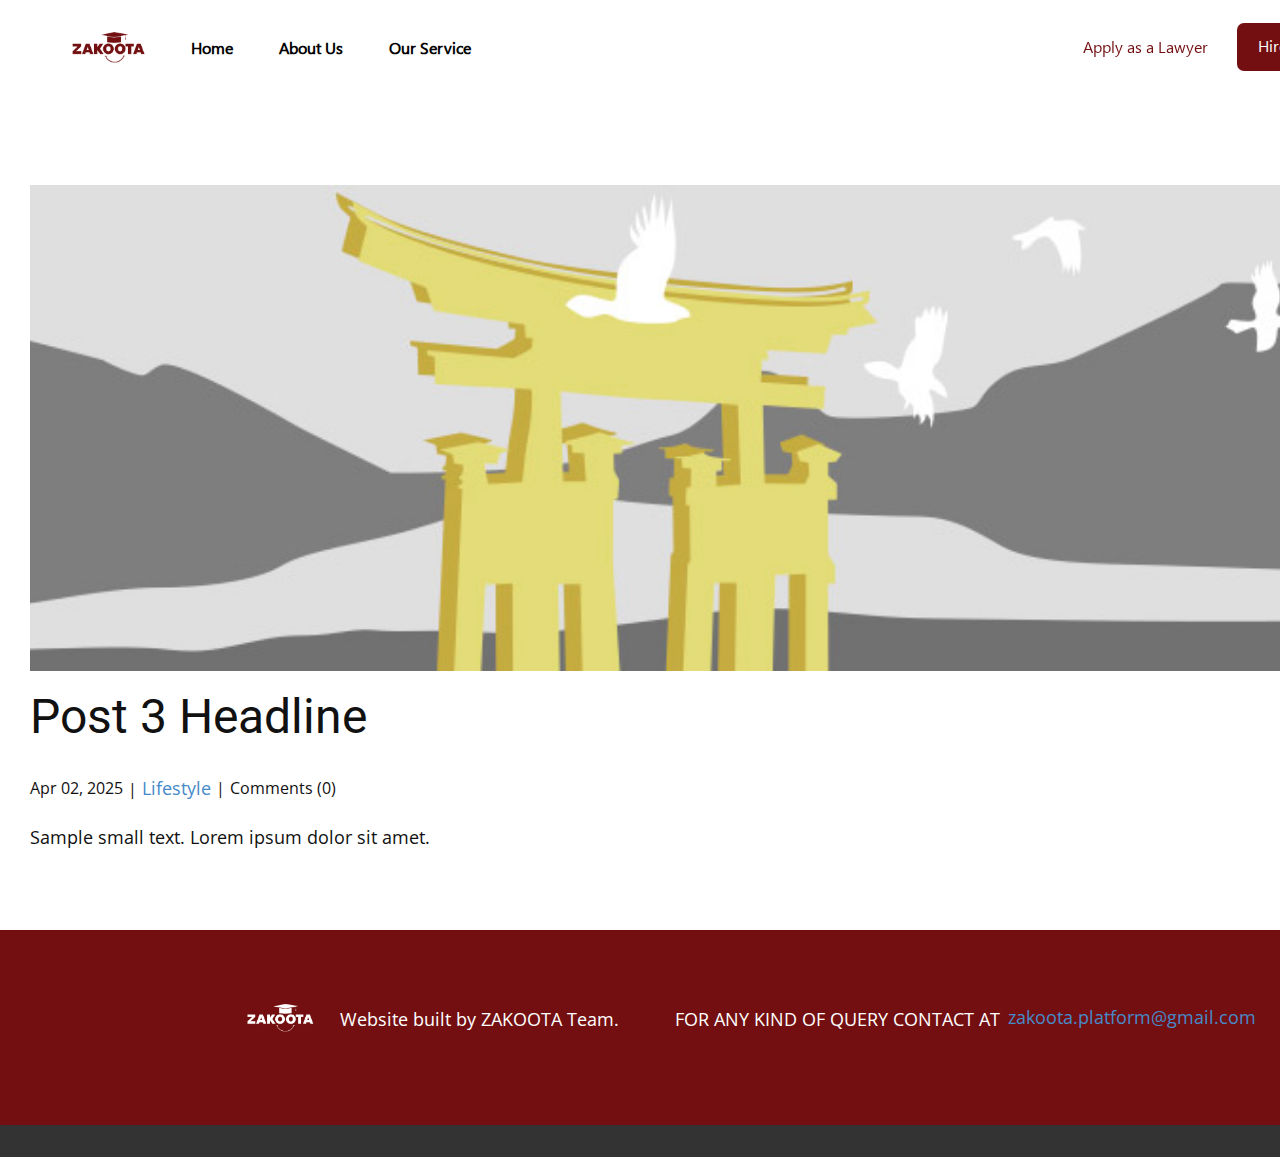
<file: Site1/blog/post-2.html>
<!DOCTYPE html>
<html style="font-size: 16px;" lang="en"><head>
    <meta name="viewport" content="width=device-width, initial-scale=1.0">
    <meta charset="utf-8">
    <meta name="keywords" content="Post 1 Headline">
    <meta name="description" content="">
    <title>Post 3 Headline</title>
    <link rel="stylesheet" href="../nicepage.css" media="screen">
<link rel="stylesheet" href="../Post-Template.css" media="screen">
    <script class="u-script" type="text/javascript" src="../jquery.js" defer=""></script>
    <script class="u-script" type="text/javascript" src="../nicepage.js" defer=""></script>
    <meta name="generator" content="Nicepage 7.9.4, nicepage.com">
    
    
    
    
    <link id="u-theme-google-font" rel="stylesheet" href="https://fonts.googleapis.com/css?family=Roboto:100,100i,300,300i,400,400i,500,500i,700,700i,900,900i|Open+Sans:300,300i,400,400i,500,500i,600,600i,700,700i,800,800i">
    <script type="application/ld+json">{
		"@context": "http://schema.org",
		"@type": "Organization",
		"name": "",
		"logo": "images/croped.png"
}</script>
    <meta name="theme-color" content="#478ac9">
  <meta data-intl-tel-input-cdn-path="intlTelInput/"></head>
  <body data-path-to-root="./" data-include-products="false" class="u-body u-xl-mode" data-lang="en"><header class="u-clearfix u-header u-sticky u-sticky-6670 u-white u-header" id="header" data-animation-name="" data-animation-duration="0" data-animation-delay="0" data-animation-direction=""><div class="u-clearfix u-sheet u-valign-middle-lg u-valign-middle-md u-valign-middle-xl u-valign-middle-xs u-sheet-1">
        <a href="#" class="u-enable-responsive u-image u-logo u-image-1" data-image-width="520" data-image-height="200">
          <img src="../images/croped.png" class="u-logo-image u-logo-image-1">
        </a>
        <a href="" class="u-btn u-btn-round u-button-style u-custom-color-1 u-custom-font u-enable-responsive u-hidden-xs u-hover-custom-color-3 u-radius u-text-hover-white u-text-white u-btn-1">Hire a Lawyer </a>
        <a href="" class="u-border-none u-btn u-btn-round u-button-style u-custom-font u-enable-responsive u-hidden-sm u-hidden-xs u-none u-radius u-text-custom-color-1 u-text-hover-custom-color-4 u-btn-2">Apply as a Lawyer </a>
        <a href="" class="u-border-none u-btn u-btn-round u-button-style u-custom-font u-enable-responsive u-hidden-xs u-none u-radius u-text-custom-color-1 u-text-hover-custom-color-4 u-btn-3">Login </a>
        <nav class="u-menu u-menu-one-level u-menu-1" role="navigation" aria-label="Menu navigation">
          <div class="menu-collapse u-custom-font" style="font-size: 1rem; letter-spacing: 0px; font-family: nirmala-ui; font-weight: 700;">
            <a class="u-button-style u-custom-left-right-menu-spacing u-custom-padding-bottom u-custom-text-active-color u-custom-text-color u-custom-text-hover-color u-custom-top-bottom-menu-spacing u-hamburger-link u-nav-link u-text-active-custom-color-3 u-text-custom-color-1 u-text-hover-custom-color-3 u-hamburger-link-1" href="#" tabindex="-1" aria-label="Open menu" aria-controls="0851">
              <svg class="u-svg-link" viewBox="0 0 24 24"><use xlink:href="#svg-2bd5"></use></svg>
              <svg class="u-svg-content" version="1.1" id="svg-2bd5" viewBox="0 0 16 16" x="0px" y="0px" xmlns:xlink="http://www.w3.org/1999/xlink" xmlns="http://www.w3.org/2000/svg"><g><rect y="1" width="16" height="2"></rect><rect y="7" width="16" height="2"></rect><rect y="13" width="16" height="2"></rect>
</g></svg>
            </a>
          </div>
          <div class="u-custom-menu u-nav-container">
            <ul class="u-custom-font u-nav u-unstyled u-nav-1" role="menubar"><li class="u-nav-item" role="none"><a class="u-button-style u-nav-link u-text-active-custom-color-1 u-text-black u-text-hover-custom-color-1" href="../" style="padding: 10px 23px;" role="menuitem">Home</a>
</li><li class="u-nav-item" role="none"><a class="u-button-style u-nav-link u-text-active-custom-color-1 u-text-black u-text-hover-custom-color-1" style="padding: 10px 23px;" tabindex="-1" role="menuitem">About Us</a>
</li><li class="u-nav-item" role="none"><a class="u-button-style u-nav-link u-text-active-custom-color-1 u-text-black u-text-hover-custom-color-1" style="padding: 10px 12px 10px 23px;" tabindex="-1" role="menuitem">Our Service</a>
</li></ul>
          </div>
          <div class="u-custom-menu u-nav-container-collapse" id="0851" role="region" aria-label="Menu panel">
            <div class="u-black u-container-style u-inner-container-layout u-opacity u-opacity-95 u-sidenav">
              <div class="u-inner-container-layout u-sidenav-overflow">
                <div class="u-menu-close" tabindex="-1" aria-label="Close menu"></div>
                <ul class="u-align-center u-nav u-popupmenu-items u-unstyled u-nav-2"><li class="u-nav-item"><a class="u-button-style u-nav-link" href="../">Home</a>
</li><li class="u-nav-item"><a class="u-button-style u-nav-link">About Us</a>
</li><li class="u-nav-item"><a class="u-button-style u-nav-link">Our Service</a>
</li></ul>
              </div>
            </div>
            <div class="u-black u-menu-overlay u-opacity u-opacity-70"></div>
          </div>
        </nav>
      </div><style class="u-sticky-style" data-style-id="6670">.u-sticky-fixed.u-sticky-6670, .u-body.u-sticky-fixed .u-sticky-6670 {
box-shadow: 0px -3px 11px 4px rgba(128,128,128,1) !important
}</style></header>
    <section class="u-align-center u-clearfix u-section-1" id="block-1">
      <div class="u-clearfix u-sheet u-valign-middle-md u-valign-middle-sm u-valign-middle-xs u-sheet-1"><!--post_details--><!--post_details_options_json--><!--{"source":""}--><!--/post_details_options_json--><!--blog_post-->
        <div class="u-container-style u-expanded-width u-post-details u-post-details-1">
          <div class="u-container-layout u-valign-middle u-container-layout-1"><!--blog_post_image-->
            <img alt="" class="u-blog-control u-expanded-width u-image u-image-default u-image-1" src="../images/8ad73f3c.jpeg"><!--/blog_post_image--><!--blog_post_header-->
            <h2 class="u-blog-control u-text u-text-1">Post 3 Headline</h2><!--/blog_post_header--><!--blog_post_metadata-->
            <div class="u-blog-control u-metadata u-metadata-1"><!--blog_post_metadata_date--><span class="u-meta-date u-meta-icon">Apr 02, 2025</span><!--/blog_post_metadata_date--><!--blog_post_metadata_category--><span class="u-meta-category u-meta-icon"><a href="../blog/blog.html#/blog-1///3">Lifestyle</a></span><!--/blog_post_metadata_category--><!--blog_post_metadata_comments--><span class="u-meta-comments u-meta-icon"><!--blog_post_metadata_comments_content-->Comments (0)<!--/blog_post_metadata_comments_content--></span><!--/blog_post_metadata_comments-->
            </div><!--/blog_post_metadata--><!--blog_post_content-->
            <div class="u-align-justify u-blog-control u-post-content u-text u-text-2 fr-view">
  <p>Sample small text. Lorem ipsum dolor sit amet.</p>
  </div><!--/blog_post_content-->
          </div>
        </div><!--/blog_post--><!--/post_details-->
      </div>
    </section>
    
    
    
    <footer class="u-align-center u-clearfix u-container-align-center u-custom-color-1 u-footer u-footer" id="footer"><div class="u-clearfix u-sheet u-valign-middle-md u-sheet-1">
        <div class="u-border-3 u-border-white u-hidden-xs u-line u-line-horizontal u-line-1"></div>
        <img class="u-image u-image-contain u-image-default u-preserve-proportions u-image-1" src="../images/logo_meh.png" alt="" data-image-width="600" data-image-height="600">
        <p class="u-align-center-xs u-small-text u-text u-text-variant u-text-1">
          <a class="u-active-none u-border-none u-btn u-button-link u-button-style u-hover-none u-none u-text-palette-1-base u-btn-1" href="mailto:zakoota.platform@gmail.com?subject=For%20Personal%20Query">zakoota.platform@gmail.com</a>
        </p>
        <p class="u-align-center-xs u-small-text u-text u-text-variant u-text-2">FOR ANY KIND OF QUERY CONTACT AT&nbsp; </p>
        <p class="u-align-center-xs u-small-text u-text u-text-variant u-text-3">Website built by ZAKOOTA Team.</p>
        <div class="u-border-3 u-border-white u-hidden-lg u-hidden-md u-hidden-xl u-line u-line-horizontal u-line-2"></div>
      </div></footer>
    <section class="u-backlink u-clearfix u-grey-80"></section>
  
</body></html>
</file>
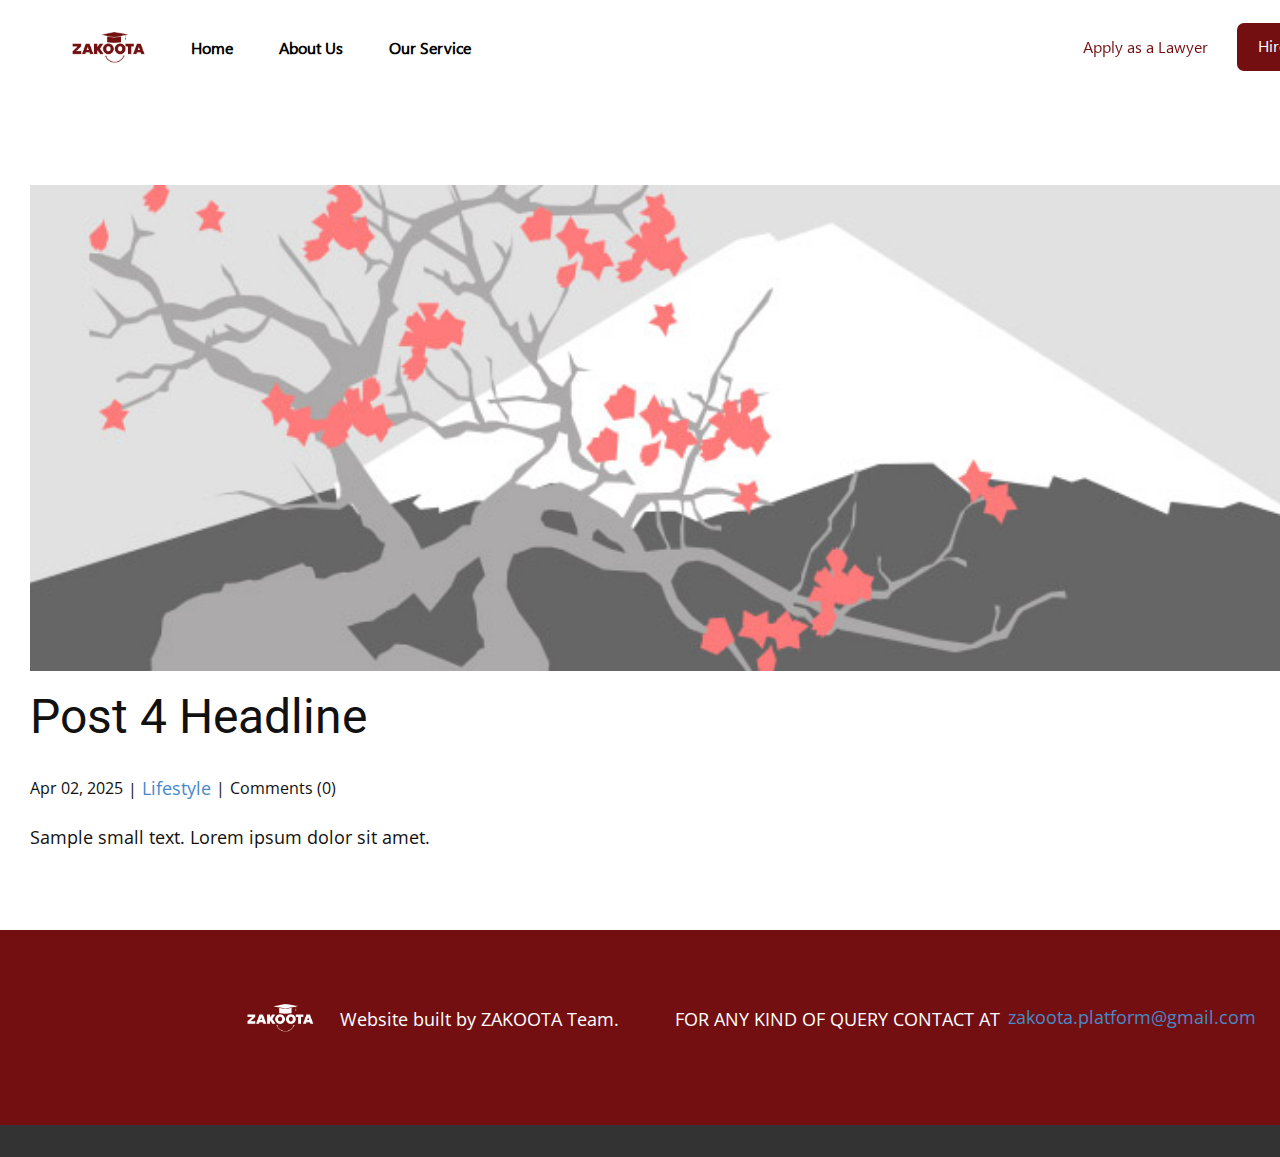
<file: Site1/blog/post-3.html>
<!DOCTYPE html>
<html style="font-size: 16px;" lang="en"><head>
    <meta name="viewport" content="width=device-width, initial-scale=1.0">
    <meta charset="utf-8">
    <meta name="keywords" content="Post 1 Headline">
    <meta name="description" content="">
    <title>Post 4 Headline</title>
    <link rel="stylesheet" href="../nicepage.css" media="screen">
<link rel="stylesheet" href="../Post-Template.css" media="screen">
    <script class="u-script" type="text/javascript" src="../jquery.js" defer=""></script>
    <script class="u-script" type="text/javascript" src="../nicepage.js" defer=""></script>
    <meta name="generator" content="Nicepage 7.9.4, nicepage.com">
    
    
    
    
    <link id="u-theme-google-font" rel="stylesheet" href="https://fonts.googleapis.com/css?family=Roboto:100,100i,300,300i,400,400i,500,500i,700,700i,900,900i|Open+Sans:300,300i,400,400i,500,500i,600,600i,700,700i,800,800i">
    <script type="application/ld+json">{
		"@context": "http://schema.org",
		"@type": "Organization",
		"name": "",
		"logo": "images/croped.png"
}</script>
    <meta name="theme-color" content="#478ac9">
  <meta data-intl-tel-input-cdn-path="intlTelInput/"></head>
  <body data-path-to-root="./" data-include-products="false" class="u-body u-xl-mode" data-lang="en"><header class="u-clearfix u-header u-sticky u-sticky-6670 u-white u-header" id="header" data-animation-name="" data-animation-duration="0" data-animation-delay="0" data-animation-direction=""><div class="u-clearfix u-sheet u-valign-middle-lg u-valign-middle-md u-valign-middle-xl u-valign-middle-xs u-sheet-1">
        <a href="#" class="u-enable-responsive u-image u-logo u-image-1" data-image-width="520" data-image-height="200">
          <img src="../images/croped.png" class="u-logo-image u-logo-image-1">
        </a>
        <a href="" class="u-btn u-btn-round u-button-style u-custom-color-1 u-custom-font u-enable-responsive u-hidden-xs u-hover-custom-color-3 u-radius u-text-hover-white u-text-white u-btn-1">Hire a Lawyer </a>
        <a href="" class="u-border-none u-btn u-btn-round u-button-style u-custom-font u-enable-responsive u-hidden-sm u-hidden-xs u-none u-radius u-text-custom-color-1 u-text-hover-custom-color-4 u-btn-2">Apply as a Lawyer </a>
        <a href="" class="u-border-none u-btn u-btn-round u-button-style u-custom-font u-enable-responsive u-hidden-xs u-none u-radius u-text-custom-color-1 u-text-hover-custom-color-4 u-btn-3">Login </a>
        <nav class="u-menu u-menu-one-level u-menu-1" role="navigation" aria-label="Menu navigation">
          <div class="menu-collapse u-custom-font" style="font-size: 1rem; letter-spacing: 0px; font-family: nirmala-ui; font-weight: 700;">
            <a class="u-button-style u-custom-left-right-menu-spacing u-custom-padding-bottom u-custom-text-active-color u-custom-text-color u-custom-text-hover-color u-custom-top-bottom-menu-spacing u-hamburger-link u-nav-link u-text-active-custom-color-3 u-text-custom-color-1 u-text-hover-custom-color-3 u-hamburger-link-1" href="#" tabindex="-1" aria-label="Open menu" aria-controls="0851">
              <svg class="u-svg-link" viewBox="0 0 24 24"><use xlink:href="#svg-2bd5"></use></svg>
              <svg class="u-svg-content" version="1.1" id="svg-2bd5" viewBox="0 0 16 16" x="0px" y="0px" xmlns:xlink="http://www.w3.org/1999/xlink" xmlns="http://www.w3.org/2000/svg"><g><rect y="1" width="16" height="2"></rect><rect y="7" width="16" height="2"></rect><rect y="13" width="16" height="2"></rect>
</g></svg>
            </a>
          </div>
          <div class="u-custom-menu u-nav-container">
            <ul class="u-custom-font u-nav u-unstyled u-nav-1" role="menubar"><li class="u-nav-item" role="none"><a class="u-button-style u-nav-link u-text-active-custom-color-1 u-text-black u-text-hover-custom-color-1" href="../" style="padding: 10px 23px;" role="menuitem">Home</a>
</li><li class="u-nav-item" role="none"><a class="u-button-style u-nav-link u-text-active-custom-color-1 u-text-black u-text-hover-custom-color-1" style="padding: 10px 23px;" tabindex="-1" role="menuitem">About Us</a>
</li><li class="u-nav-item" role="none"><a class="u-button-style u-nav-link u-text-active-custom-color-1 u-text-black u-text-hover-custom-color-1" style="padding: 10px 12px 10px 23px;" tabindex="-1" role="menuitem">Our Service</a>
</li></ul>
          </div>
          <div class="u-custom-menu u-nav-container-collapse" id="0851" role="region" aria-label="Menu panel">
            <div class="u-black u-container-style u-inner-container-layout u-opacity u-opacity-95 u-sidenav">
              <div class="u-inner-container-layout u-sidenav-overflow">
                <div class="u-menu-close" tabindex="-1" aria-label="Close menu"></div>
                <ul class="u-align-center u-nav u-popupmenu-items u-unstyled u-nav-2"><li class="u-nav-item"><a class="u-button-style u-nav-link" href="../">Home</a>
</li><li class="u-nav-item"><a class="u-button-style u-nav-link">About Us</a>
</li><li class="u-nav-item"><a class="u-button-style u-nav-link">Our Service</a>
</li></ul>
              </div>
            </div>
            <div class="u-black u-menu-overlay u-opacity u-opacity-70"></div>
          </div>
        </nav>
      </div><style class="u-sticky-style" data-style-id="6670">.u-sticky-fixed.u-sticky-6670, .u-body.u-sticky-fixed .u-sticky-6670 {
box-shadow: 0px -3px 11px 4px rgba(128,128,128,1) !important
}</style></header>
    <section class="u-align-center u-clearfix u-section-1" id="block-1">
      <div class="u-clearfix u-sheet u-valign-middle-md u-valign-middle-sm u-valign-middle-xs u-sheet-1"><!--post_details--><!--post_details_options_json--><!--{"source":""}--><!--/post_details_options_json--><!--blog_post-->
        <div class="u-container-style u-expanded-width u-post-details u-post-details-1">
          <div class="u-container-layout u-valign-middle u-container-layout-1"><!--blog_post_image-->
            <img alt="" class="u-blog-control u-expanded-width u-image u-image-default u-image-1" src="../images/0fd3416c.jpeg"><!--/blog_post_image--><!--blog_post_header-->
            <h2 class="u-blog-control u-text u-text-1">Post 4 Headline</h2><!--/blog_post_header--><!--blog_post_metadata-->
            <div class="u-blog-control u-metadata u-metadata-1"><!--blog_post_metadata_date--><span class="u-meta-date u-meta-icon">Apr 02, 2025</span><!--/blog_post_metadata_date--><!--blog_post_metadata_category--><span class="u-meta-category u-meta-icon"><a href="../blog/blog.html#/blog-1///3">Lifestyle</a></span><!--/blog_post_metadata_category--><!--blog_post_metadata_comments--><span class="u-meta-comments u-meta-icon"><!--blog_post_metadata_comments_content-->Comments (0)<!--/blog_post_metadata_comments_content--></span><!--/blog_post_metadata_comments-->
            </div><!--/blog_post_metadata--><!--blog_post_content-->
            <div class="u-align-justify u-blog-control u-post-content u-text u-text-2 fr-view">
  <p>Sample small text. Lorem ipsum dolor sit amet.</p>
  </div><!--/blog_post_content-->
          </div>
        </div><!--/blog_post--><!--/post_details-->
      </div>
    </section>
    
    
    
    <footer class="u-align-center u-clearfix u-container-align-center u-custom-color-1 u-footer u-footer" id="footer"><div class="u-clearfix u-sheet u-valign-middle-md u-sheet-1">
        <div class="u-border-3 u-border-white u-hidden-xs u-line u-line-horizontal u-line-1"></div>
        <img class="u-image u-image-contain u-image-default u-preserve-proportions u-image-1" src="../images/logo_meh.png" alt="" data-image-width="600" data-image-height="600">
        <p class="u-align-center-xs u-small-text u-text u-text-variant u-text-1">
          <a class="u-active-none u-border-none u-btn u-button-link u-button-style u-hover-none u-none u-text-palette-1-base u-btn-1" href="mailto:zakoota.platform@gmail.com?subject=For%20Personal%20Query">zakoota.platform@gmail.com</a>
        </p>
        <p class="u-align-center-xs u-small-text u-text u-text-variant u-text-2">FOR ANY KIND OF QUERY CONTACT AT&nbsp; </p>
        <p class="u-align-center-xs u-small-text u-text u-text-variant u-text-3">Website built by ZAKOOTA Team.</p>
        <div class="u-border-3 u-border-white u-hidden-lg u-hidden-md u-hidden-xl u-line u-line-horizontal u-line-2"></div>
      </div></footer>
    <section class="u-backlink u-clearfix u-grey-80"></section>
  
</body></html>
</file>
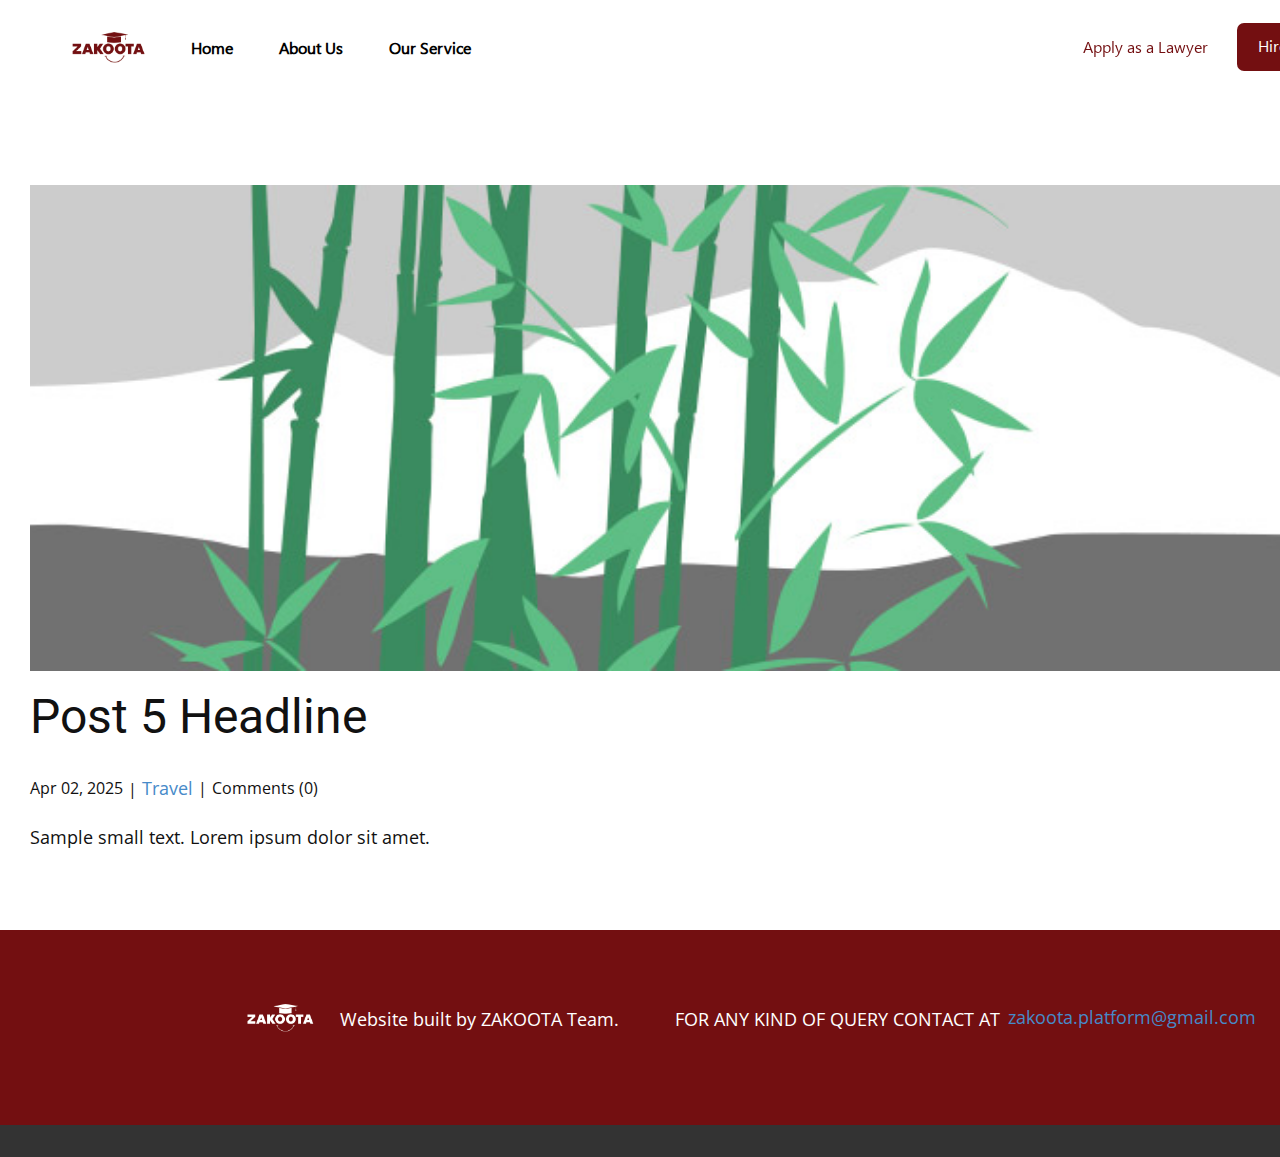
<file: Site1/blog/post-4.html>
<!DOCTYPE html>
<html style="font-size: 16px;" lang="en"><head>
    <meta name="viewport" content="width=device-width, initial-scale=1.0">
    <meta charset="utf-8">
    <meta name="keywords" content="Post 1 Headline">
    <meta name="description" content="">
    <title>Post 5 Headline</title>
    <link rel="stylesheet" href="../nicepage.css" media="screen">
<link rel="stylesheet" href="../Post-Template.css" media="screen">
    <script class="u-script" type="text/javascript" src="../jquery.js" defer=""></script>
    <script class="u-script" type="text/javascript" src="../nicepage.js" defer=""></script>
    <meta name="generator" content="Nicepage 7.9.4, nicepage.com">
    
    
    
    
    <link id="u-theme-google-font" rel="stylesheet" href="https://fonts.googleapis.com/css?family=Roboto:100,100i,300,300i,400,400i,500,500i,700,700i,900,900i|Open+Sans:300,300i,400,400i,500,500i,600,600i,700,700i,800,800i">
    <script type="application/ld+json">{
		"@context": "http://schema.org",
		"@type": "Organization",
		"name": "",
		"logo": "images/croped.png"
}</script>
    <meta name="theme-color" content="#478ac9">
  <meta data-intl-tel-input-cdn-path="intlTelInput/"></head>
  <body data-path-to-root="./" data-include-products="false" class="u-body u-xl-mode" data-lang="en"><header class="u-clearfix u-header u-sticky u-sticky-6670 u-white u-header" id="header" data-animation-name="" data-animation-duration="0" data-animation-delay="0" data-animation-direction=""><div class="u-clearfix u-sheet u-valign-middle-lg u-valign-middle-md u-valign-middle-xl u-valign-middle-xs u-sheet-1">
        <a href="#" class="u-enable-responsive u-image u-logo u-image-1" data-image-width="520" data-image-height="200">
          <img src="../images/croped.png" class="u-logo-image u-logo-image-1">
        </a>
        <a href="" class="u-btn u-btn-round u-button-style u-custom-color-1 u-custom-font u-enable-responsive u-hidden-xs u-hover-custom-color-3 u-radius u-text-hover-white u-text-white u-btn-1">Hire a Lawyer </a>
        <a href="" class="u-border-none u-btn u-btn-round u-button-style u-custom-font u-enable-responsive u-hidden-sm u-hidden-xs u-none u-radius u-text-custom-color-1 u-text-hover-custom-color-4 u-btn-2">Apply as a Lawyer </a>
        <a href="" class="u-border-none u-btn u-btn-round u-button-style u-custom-font u-enable-responsive u-hidden-xs u-none u-radius u-text-custom-color-1 u-text-hover-custom-color-4 u-btn-3">Login </a>
        <nav class="u-menu u-menu-one-level u-menu-1" role="navigation" aria-label="Menu navigation">
          <div class="menu-collapse u-custom-font" style="font-size: 1rem; letter-spacing: 0px; font-family: nirmala-ui; font-weight: 700;">
            <a class="u-button-style u-custom-left-right-menu-spacing u-custom-padding-bottom u-custom-text-active-color u-custom-text-color u-custom-text-hover-color u-custom-top-bottom-menu-spacing u-hamburger-link u-nav-link u-text-active-custom-color-3 u-text-custom-color-1 u-text-hover-custom-color-3 u-hamburger-link-1" href="#" tabindex="-1" aria-label="Open menu" aria-controls="0851">
              <svg class="u-svg-link" viewBox="0 0 24 24"><use xlink:href="#svg-2bd5"></use></svg>
              <svg class="u-svg-content" version="1.1" id="svg-2bd5" viewBox="0 0 16 16" x="0px" y="0px" xmlns:xlink="http://www.w3.org/1999/xlink" xmlns="http://www.w3.org/2000/svg"><g><rect y="1" width="16" height="2"></rect><rect y="7" width="16" height="2"></rect><rect y="13" width="16" height="2"></rect>
</g></svg>
            </a>
          </div>
          <div class="u-custom-menu u-nav-container">
            <ul class="u-custom-font u-nav u-unstyled u-nav-1" role="menubar"><li class="u-nav-item" role="none"><a class="u-button-style u-nav-link u-text-active-custom-color-1 u-text-black u-text-hover-custom-color-1" href="../" style="padding: 10px 23px;" role="menuitem">Home</a>
</li><li class="u-nav-item" role="none"><a class="u-button-style u-nav-link u-text-active-custom-color-1 u-text-black u-text-hover-custom-color-1" style="padding: 10px 23px;" tabindex="-1" role="menuitem">About Us</a>
</li><li class="u-nav-item" role="none"><a class="u-button-style u-nav-link u-text-active-custom-color-1 u-text-black u-text-hover-custom-color-1" style="padding: 10px 12px 10px 23px;" tabindex="-1" role="menuitem">Our Service</a>
</li></ul>
          </div>
          <div class="u-custom-menu u-nav-container-collapse" id="0851" role="region" aria-label="Menu panel">
            <div class="u-black u-container-style u-inner-container-layout u-opacity u-opacity-95 u-sidenav">
              <div class="u-inner-container-layout u-sidenav-overflow">
                <div class="u-menu-close" tabindex="-1" aria-label="Close menu"></div>
                <ul class="u-align-center u-nav u-popupmenu-items u-unstyled u-nav-2"><li class="u-nav-item"><a class="u-button-style u-nav-link" href="../">Home</a>
</li><li class="u-nav-item"><a class="u-button-style u-nav-link">About Us</a>
</li><li class="u-nav-item"><a class="u-button-style u-nav-link">Our Service</a>
</li></ul>
              </div>
            </div>
            <div class="u-black u-menu-overlay u-opacity u-opacity-70"></div>
          </div>
        </nav>
      </div><style class="u-sticky-style" data-style-id="6670">.u-sticky-fixed.u-sticky-6670, .u-body.u-sticky-fixed .u-sticky-6670 {
box-shadow: 0px -3px 11px 4px rgba(128,128,128,1) !important
}</style></header>
    <section class="u-align-center u-clearfix u-section-1" id="block-1">
      <div class="u-clearfix u-sheet u-valign-middle-md u-valign-middle-sm u-valign-middle-xs u-sheet-1"><!--post_details--><!--post_details_options_json--><!--{"source":""}--><!--/post_details_options_json--><!--blog_post-->
        <div class="u-container-style u-expanded-width u-post-details u-post-details-1">
          <div class="u-container-layout u-valign-middle u-container-layout-1"><!--blog_post_image-->
            <img alt="" class="u-blog-control u-expanded-width u-image u-image-default u-image-1" src="../images/68f64b9d.jpeg"><!--/blog_post_image--><!--blog_post_header-->
            <h2 class="u-blog-control u-text u-text-1">Post 5 Headline</h2><!--/blog_post_header--><!--blog_post_metadata-->
            <div class="u-blog-control u-metadata u-metadata-1"><!--blog_post_metadata_date--><span class="u-meta-date u-meta-icon">Apr 02, 2025</span><!--/blog_post_metadata_date--><!--blog_post_metadata_category--><span class="u-meta-category u-meta-icon"><a href="../blog/blog.html#/blog-1///2">Travel</a></span><!--/blog_post_metadata_category--><!--blog_post_metadata_comments--><span class="u-meta-comments u-meta-icon"><!--blog_post_metadata_comments_content-->Comments (0)<!--/blog_post_metadata_comments_content--></span><!--/blog_post_metadata_comments-->
            </div><!--/blog_post_metadata--><!--blog_post_content-->
            <div class="u-align-justify u-blog-control u-post-content u-text u-text-2 fr-view">
  <p>Sample small text. Lorem ipsum dolor sit amet.</p>
  </div><!--/blog_post_content-->
          </div>
        </div><!--/blog_post--><!--/post_details-->
      </div>
    </section>
    
    
    
    <footer class="u-align-center u-clearfix u-container-align-center u-custom-color-1 u-footer u-footer" id="footer"><div class="u-clearfix u-sheet u-valign-middle-md u-sheet-1">
        <div class="u-border-3 u-border-white u-hidden-xs u-line u-line-horizontal u-line-1"></div>
        <img class="u-image u-image-contain u-image-default u-preserve-proportions u-image-1" src="../images/logo_meh.png" alt="" data-image-width="600" data-image-height="600">
        <p class="u-align-center-xs u-small-text u-text u-text-variant u-text-1">
          <a class="u-active-none u-border-none u-btn u-button-link u-button-style u-hover-none u-none u-text-palette-1-base u-btn-1" href="mailto:zakoota.platform@gmail.com?subject=For%20Personal%20Query">zakoota.platform@gmail.com</a>
        </p>
        <p class="u-align-center-xs u-small-text u-text u-text-variant u-text-2">FOR ANY KIND OF QUERY CONTACT AT&nbsp; </p>
        <p class="u-align-center-xs u-small-text u-text u-text-variant u-text-3">Website built by ZAKOOTA Team.</p>
        <div class="u-border-3 u-border-white u-hidden-lg u-hidden-md u-hidden-xl u-line u-line-horizontal u-line-2"></div>
      </div></footer>
    <section class="u-backlink u-clearfix u-grey-80"></section>
  
</body></html>
</file>
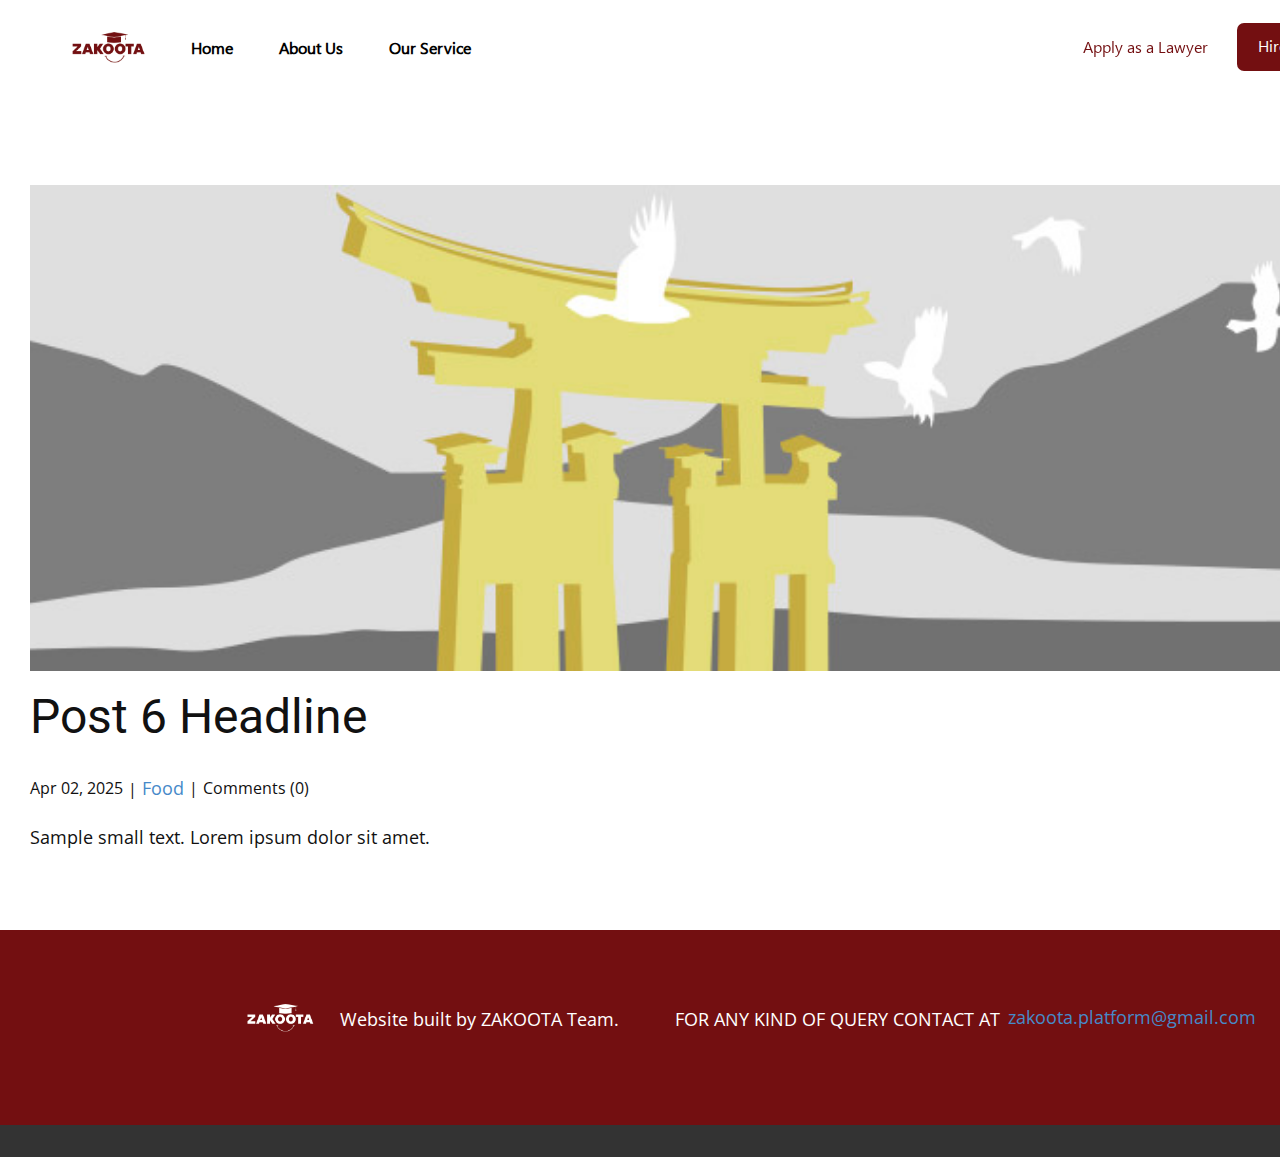
<file: Site1/blog/post-5.html>
<!DOCTYPE html>
<html style="font-size: 16px;" lang="en"><head>
    <meta name="viewport" content="width=device-width, initial-scale=1.0">
    <meta charset="utf-8">
    <meta name="keywords" content="Post 1 Headline">
    <meta name="description" content="">
    <title>Post 6 Headline</title>
    <link rel="stylesheet" href="../nicepage.css" media="screen">
<link rel="stylesheet" href="../Post-Template.css" media="screen">
    <script class="u-script" type="text/javascript" src="../jquery.js" defer=""></script>
    <script class="u-script" type="text/javascript" src="../nicepage.js" defer=""></script>
    <meta name="generator" content="Nicepage 7.9.4, nicepage.com">
    
    
    
    
    <link id="u-theme-google-font" rel="stylesheet" href="https://fonts.googleapis.com/css?family=Roboto:100,100i,300,300i,400,400i,500,500i,700,700i,900,900i|Open+Sans:300,300i,400,400i,500,500i,600,600i,700,700i,800,800i">
    <script type="application/ld+json">{
		"@context": "http://schema.org",
		"@type": "Organization",
		"name": "",
		"logo": "images/croped.png"
}</script>
    <meta name="theme-color" content="#478ac9">
  <meta data-intl-tel-input-cdn-path="intlTelInput/"></head>
  <body data-path-to-root="./" data-include-products="false" class="u-body u-xl-mode" data-lang="en"><header class="u-clearfix u-header u-sticky u-sticky-6670 u-white u-header" id="header" data-animation-name="" data-animation-duration="0" data-animation-delay="0" data-animation-direction=""><div class="u-clearfix u-sheet u-valign-middle-lg u-valign-middle-md u-valign-middle-xl u-valign-middle-xs u-sheet-1">
        <a href="#" class="u-enable-responsive u-image u-logo u-image-1" data-image-width="520" data-image-height="200">
          <img src="../images/croped.png" class="u-logo-image u-logo-image-1">
        </a>
        <a href="" class="u-btn u-btn-round u-button-style u-custom-color-1 u-custom-font u-enable-responsive u-hidden-xs u-hover-custom-color-3 u-radius u-text-hover-white u-text-white u-btn-1">Hire a Lawyer </a>
        <a href="" class="u-border-none u-btn u-btn-round u-button-style u-custom-font u-enable-responsive u-hidden-sm u-hidden-xs u-none u-radius u-text-custom-color-1 u-text-hover-custom-color-4 u-btn-2">Apply as a Lawyer </a>
        <a href="" class="u-border-none u-btn u-btn-round u-button-style u-custom-font u-enable-responsive u-hidden-xs u-none u-radius u-text-custom-color-1 u-text-hover-custom-color-4 u-btn-3">Login </a>
        <nav class="u-menu u-menu-one-level u-menu-1" role="navigation" aria-label="Menu navigation">
          <div class="menu-collapse u-custom-font" style="font-size: 1rem; letter-spacing: 0px; font-family: nirmala-ui; font-weight: 700;">
            <a class="u-button-style u-custom-left-right-menu-spacing u-custom-padding-bottom u-custom-text-active-color u-custom-text-color u-custom-text-hover-color u-custom-top-bottom-menu-spacing u-hamburger-link u-nav-link u-text-active-custom-color-3 u-text-custom-color-1 u-text-hover-custom-color-3 u-hamburger-link-1" href="#" tabindex="-1" aria-label="Open menu" aria-controls="0851">
              <svg class="u-svg-link" viewBox="0 0 24 24"><use xlink:href="#svg-2bd5"></use></svg>
              <svg class="u-svg-content" version="1.1" id="svg-2bd5" viewBox="0 0 16 16" x="0px" y="0px" xmlns:xlink="http://www.w3.org/1999/xlink" xmlns="http://www.w3.org/2000/svg"><g><rect y="1" width="16" height="2"></rect><rect y="7" width="16" height="2"></rect><rect y="13" width="16" height="2"></rect>
</g></svg>
            </a>
          </div>
          <div class="u-custom-menu u-nav-container">
            <ul class="u-custom-font u-nav u-unstyled u-nav-1" role="menubar"><li class="u-nav-item" role="none"><a class="u-button-style u-nav-link u-text-active-custom-color-1 u-text-black u-text-hover-custom-color-1" href="../" style="padding: 10px 23px;" role="menuitem">Home</a>
</li><li class="u-nav-item" role="none"><a class="u-button-style u-nav-link u-text-active-custom-color-1 u-text-black u-text-hover-custom-color-1" style="padding: 10px 23px;" tabindex="-1" role="menuitem">About Us</a>
</li><li class="u-nav-item" role="none"><a class="u-button-style u-nav-link u-text-active-custom-color-1 u-text-black u-text-hover-custom-color-1" style="padding: 10px 12px 10px 23px;" tabindex="-1" role="menuitem">Our Service</a>
</li></ul>
          </div>
          <div class="u-custom-menu u-nav-container-collapse" id="0851" role="region" aria-label="Menu panel">
            <div class="u-black u-container-style u-inner-container-layout u-opacity u-opacity-95 u-sidenav">
              <div class="u-inner-container-layout u-sidenav-overflow">
                <div class="u-menu-close" tabindex="-1" aria-label="Close menu"></div>
                <ul class="u-align-center u-nav u-popupmenu-items u-unstyled u-nav-2"><li class="u-nav-item"><a class="u-button-style u-nav-link" href="../">Home</a>
</li><li class="u-nav-item"><a class="u-button-style u-nav-link">About Us</a>
</li><li class="u-nav-item"><a class="u-button-style u-nav-link">Our Service</a>
</li></ul>
              </div>
            </div>
            <div class="u-black u-menu-overlay u-opacity u-opacity-70"></div>
          </div>
        </nav>
      </div><style class="u-sticky-style" data-style-id="6670">.u-sticky-fixed.u-sticky-6670, .u-body.u-sticky-fixed .u-sticky-6670 {
box-shadow: 0px -3px 11px 4px rgba(128,128,128,1) !important
}</style></header>
    <section class="u-align-center u-clearfix u-section-1" id="block-1">
      <div class="u-clearfix u-sheet u-valign-middle-md u-valign-middle-sm u-valign-middle-xs u-sheet-1"><!--post_details--><!--post_details_options_json--><!--{"source":""}--><!--/post_details_options_json--><!--blog_post-->
        <div class="u-container-style u-expanded-width u-post-details u-post-details-1">
          <div class="u-container-layout u-valign-middle u-container-layout-1"><!--blog_post_image-->
            <img alt="" class="u-blog-control u-expanded-width u-image u-image-default u-image-1" src="../images/8ad73f3c.jpeg"><!--/blog_post_image--><!--blog_post_header-->
            <h2 class="u-blog-control u-text u-text-1">Post 6 Headline</h2><!--/blog_post_header--><!--blog_post_metadata-->
            <div class="u-blog-control u-metadata u-metadata-1"><!--blog_post_metadata_date--><span class="u-meta-date u-meta-icon">Apr 02, 2025</span><!--/blog_post_metadata_date--><!--blog_post_metadata_category--><span class="u-meta-category u-meta-icon"><a href="../blog/blog.html#/blog-1///1">Food</a></span><!--/blog_post_metadata_category--><!--blog_post_metadata_comments--><span class="u-meta-comments u-meta-icon"><!--blog_post_metadata_comments_content-->Comments (0)<!--/blog_post_metadata_comments_content--></span><!--/blog_post_metadata_comments-->
            </div><!--/blog_post_metadata--><!--blog_post_content-->
            <div class="u-align-justify u-blog-control u-post-content u-text u-text-2 fr-view">
  <p>Sample small text. Lorem ipsum dolor sit amet.</p>
  </div><!--/blog_post_content-->
          </div>
        </div><!--/blog_post--><!--/post_details-->
      </div>
    </section>
    
    
    
    <footer class="u-align-center u-clearfix u-container-align-center u-custom-color-1 u-footer u-footer" id="footer"><div class="u-clearfix u-sheet u-valign-middle-md u-sheet-1">
        <div class="u-border-3 u-border-white u-hidden-xs u-line u-line-horizontal u-line-1"></div>
        <img class="u-image u-image-contain u-image-default u-preserve-proportions u-image-1" src="../images/logo_meh.png" alt="" data-image-width="600" data-image-height="600">
        <p class="u-align-center-xs u-small-text u-text u-text-variant u-text-1">
          <a class="u-active-none u-border-none u-btn u-button-link u-button-style u-hover-none u-none u-text-palette-1-base u-btn-1" href="mailto:zakoota.platform@gmail.com?subject=For%20Personal%20Query">zakoota.platform@gmail.com</a>
        </p>
        <p class="u-align-center-xs u-small-text u-text u-text-variant u-text-2">FOR ANY KIND OF QUERY CONTACT AT&nbsp; </p>
        <p class="u-align-center-xs u-small-text u-text u-text-variant u-text-3">Website built by ZAKOOTA Team.</p>
        <div class="u-border-3 u-border-white u-hidden-lg u-hidden-md u-hidden-xl u-line u-line-horizontal u-line-2"></div>
      </div></footer>
    <section class="u-backlink u-clearfix u-grey-80"></section>
  
</body></html>
</file>
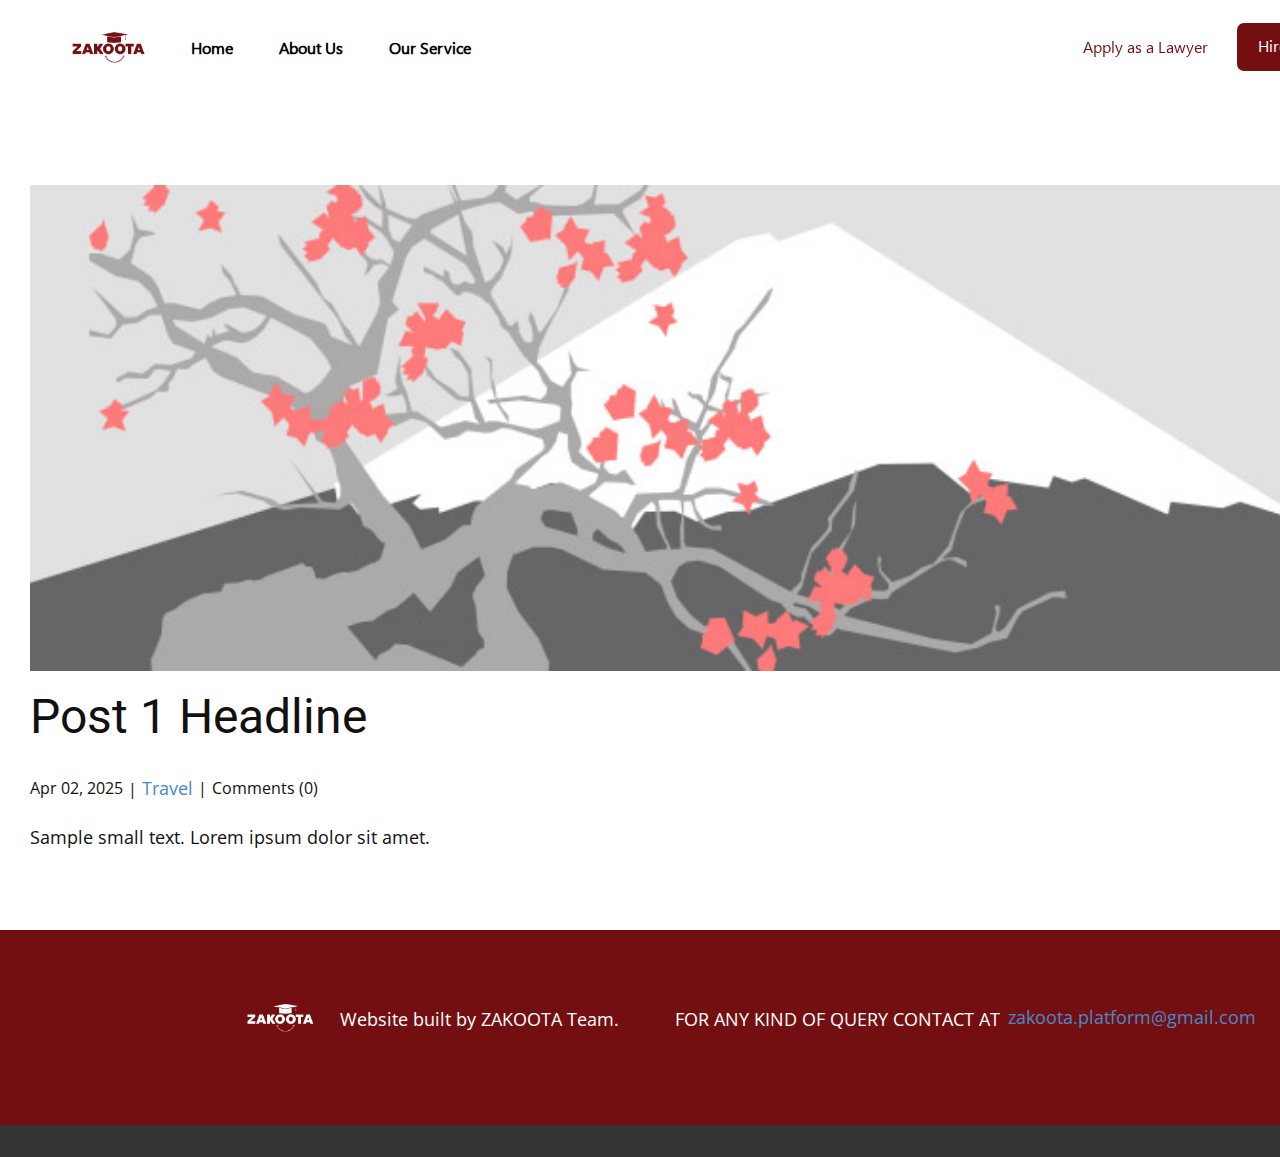
<file: Site1/blog/post.html>
<!DOCTYPE html>
<html style="font-size: 16px;" lang="en"><head>
    <meta name="viewport" content="width=device-width, initial-scale=1.0">
    <meta charset="utf-8">
    <meta name="keywords" content="Post 1 Headline">
    <meta name="description" content="">
    <title>Post 1 Headline</title>
    <link rel="stylesheet" href="../nicepage.css" media="screen">
<link rel="stylesheet" href="../Post-Template.css" media="screen">
    <script class="u-script" type="text/javascript" src="../jquery.js" defer=""></script>
    <script class="u-script" type="text/javascript" src="../nicepage.js" defer=""></script>
    <meta name="generator" content="Nicepage 7.9.4, nicepage.com">
    
    
    
    
    <link id="u-theme-google-font" rel="stylesheet" href="https://fonts.googleapis.com/css?family=Roboto:100,100i,300,300i,400,400i,500,500i,700,700i,900,900i|Open+Sans:300,300i,400,400i,500,500i,600,600i,700,700i,800,800i">
    <script type="application/ld+json">{
		"@context": "http://schema.org",
		"@type": "Organization",
		"name": "",
		"logo": "images/croped.png"
}</script>
    <meta name="theme-color" content="#478ac9">
  <meta data-intl-tel-input-cdn-path="intlTelInput/"></head>
  <body data-path-to-root="./" data-include-products="false" class="u-body u-xl-mode" data-lang="en"><header class="u-clearfix u-header u-sticky u-sticky-6670 u-white u-header" id="header" data-animation-name="" data-animation-duration="0" data-animation-delay="0" data-animation-direction=""><div class="u-clearfix u-sheet u-valign-middle-lg u-valign-middle-md u-valign-middle-xl u-valign-middle-xs u-sheet-1">
        <a href="#" class="u-enable-responsive u-image u-logo u-image-1" data-image-width="520" data-image-height="200">
          <img src="../images/croped.png" class="u-logo-image u-logo-image-1">
        </a>
        <a href="" class="u-btn u-btn-round u-button-style u-custom-color-1 u-custom-font u-enable-responsive u-hidden-xs u-hover-custom-color-3 u-radius u-text-hover-white u-text-white u-btn-1">Hire a Lawyer </a>
        <a href="" class="u-border-none u-btn u-btn-round u-button-style u-custom-font u-enable-responsive u-hidden-sm u-hidden-xs u-none u-radius u-text-custom-color-1 u-text-hover-custom-color-4 u-btn-2">Apply as a Lawyer </a>
        <a href="" class="u-border-none u-btn u-btn-round u-button-style u-custom-font u-enable-responsive u-hidden-xs u-none u-radius u-text-custom-color-1 u-text-hover-custom-color-4 u-btn-3">Login </a>
        <nav class="u-menu u-menu-one-level u-menu-1" role="navigation" aria-label="Menu navigation">
          <div class="menu-collapse u-custom-font" style="font-size: 1rem; letter-spacing: 0px; font-family: nirmala-ui; font-weight: 700;">
            <a class="u-button-style u-custom-left-right-menu-spacing u-custom-padding-bottom u-custom-text-active-color u-custom-text-color u-custom-text-hover-color u-custom-top-bottom-menu-spacing u-hamburger-link u-nav-link u-text-active-custom-color-3 u-text-custom-color-1 u-text-hover-custom-color-3 u-hamburger-link-1" href="#" tabindex="-1" aria-label="Open menu" aria-controls="0851">
              <svg class="u-svg-link" viewBox="0 0 24 24"><use xlink:href="#svg-2bd5"></use></svg>
              <svg class="u-svg-content" version="1.1" id="svg-2bd5" viewBox="0 0 16 16" x="0px" y="0px" xmlns:xlink="http://www.w3.org/1999/xlink" xmlns="http://www.w3.org/2000/svg"><g><rect y="1" width="16" height="2"></rect><rect y="7" width="16" height="2"></rect><rect y="13" width="16" height="2"></rect>
</g></svg>
            </a>
          </div>
          <div class="u-custom-menu u-nav-container">
            <ul class="u-custom-font u-nav u-unstyled u-nav-1" role="menubar"><li class="u-nav-item" role="none"><a class="u-button-style u-nav-link u-text-active-custom-color-1 u-text-black u-text-hover-custom-color-1" href="../" style="padding: 10px 23px;" role="menuitem">Home</a>
</li><li class="u-nav-item" role="none"><a class="u-button-style u-nav-link u-text-active-custom-color-1 u-text-black u-text-hover-custom-color-1" style="padding: 10px 23px;" tabindex="-1" role="menuitem">About Us</a>
</li><li class="u-nav-item" role="none"><a class="u-button-style u-nav-link u-text-active-custom-color-1 u-text-black u-text-hover-custom-color-1" style="padding: 10px 12px 10px 23px;" tabindex="-1" role="menuitem">Our Service</a>
</li></ul>
          </div>
          <div class="u-custom-menu u-nav-container-collapse" id="0851" role="region" aria-label="Menu panel">
            <div class="u-black u-container-style u-inner-container-layout u-opacity u-opacity-95 u-sidenav">
              <div class="u-inner-container-layout u-sidenav-overflow">
                <div class="u-menu-close" tabindex="-1" aria-label="Close menu"></div>
                <ul class="u-align-center u-nav u-popupmenu-items u-unstyled u-nav-2"><li class="u-nav-item"><a class="u-button-style u-nav-link" href="../">Home</a>
</li><li class="u-nav-item"><a class="u-button-style u-nav-link">About Us</a>
</li><li class="u-nav-item"><a class="u-button-style u-nav-link">Our Service</a>
</li></ul>
              </div>
            </div>
            <div class="u-black u-menu-overlay u-opacity u-opacity-70"></div>
          </div>
        </nav>
      </div><style class="u-sticky-style" data-style-id="6670">.u-sticky-fixed.u-sticky-6670, .u-body.u-sticky-fixed .u-sticky-6670 {
box-shadow: 0px -3px 11px 4px rgba(128,128,128,1) !important
}</style></header>
    <section class="u-align-center u-clearfix u-section-1" id="block-1">
      <div class="u-clearfix u-sheet u-valign-middle-md u-valign-middle-sm u-valign-middle-xs u-sheet-1"><!--post_details--><!--post_details_options_json--><!--{"source":""}--><!--/post_details_options_json--><!--blog_post-->
        <div class="u-container-style u-expanded-width u-post-details u-post-details-1">
          <div class="u-container-layout u-valign-middle u-container-layout-1"><!--blog_post_image-->
            <img alt="" class="u-blog-control u-expanded-width u-image u-image-default u-image-1" src="../images/0fd3416c.jpeg"><!--/blog_post_image--><!--blog_post_header-->
            <h2 class="u-blog-control u-text u-text-1">Post 1 Headline</h2><!--/blog_post_header--><!--blog_post_metadata-->
            <div class="u-blog-control u-metadata u-metadata-1"><!--blog_post_metadata_date--><span class="u-meta-date u-meta-icon">Apr 02, 2025</span><!--/blog_post_metadata_date--><!--blog_post_metadata_category--><span class="u-meta-category u-meta-icon"><a href="../blog/blog.html#/blog-1///2">Travel</a></span><!--/blog_post_metadata_category--><!--blog_post_metadata_comments--><span class="u-meta-comments u-meta-icon"><!--blog_post_metadata_comments_content-->Comments (0)<!--/blog_post_metadata_comments_content--></span><!--/blog_post_metadata_comments-->
            </div><!--/blog_post_metadata--><!--blog_post_content-->
            <div class="u-align-justify u-blog-control u-post-content u-text u-text-2 fr-view">
  <p>Sample small text. Lorem ipsum dolor sit amet.</p>
  </div><!--/blog_post_content-->
          </div>
        </div><!--/blog_post--><!--/post_details-->
      </div>
    </section>
    
    
    
    <footer class="u-align-center u-clearfix u-container-align-center u-custom-color-1 u-footer u-footer" id="footer"><div class="u-clearfix u-sheet u-valign-middle-md u-sheet-1">
        <div class="u-border-3 u-border-white u-hidden-xs u-line u-line-horizontal u-line-1"></div>
        <img class="u-image u-image-contain u-image-default u-preserve-proportions u-image-1" src="../images/logo_meh.png" alt="" data-image-width="600" data-image-height="600">
        <p class="u-align-center-xs u-small-text u-text u-text-variant u-text-1">
          <a class="u-active-none u-border-none u-btn u-button-link u-button-style u-hover-none u-none u-text-palette-1-base u-btn-1" href="mailto:zakoota.platform@gmail.com?subject=For%20Personal%20Query">zakoota.platform@gmail.com</a>
        </p>
        <p class="u-align-center-xs u-small-text u-text u-text-variant u-text-2">FOR ANY KIND OF QUERY CONTACT AT&nbsp; </p>
        <p class="u-align-center-xs u-small-text u-text u-text-variant u-text-3">Website built by ZAKOOTA Team.</p>
        <div class="u-border-3 u-border-white u-hidden-lg u-hidden-md u-hidden-xl u-line u-line-horizontal u-line-2"></div>
      </div></footer>
    <section class="u-backlink u-clearfix u-grey-80"></section>
  
</body></html>
</file>
